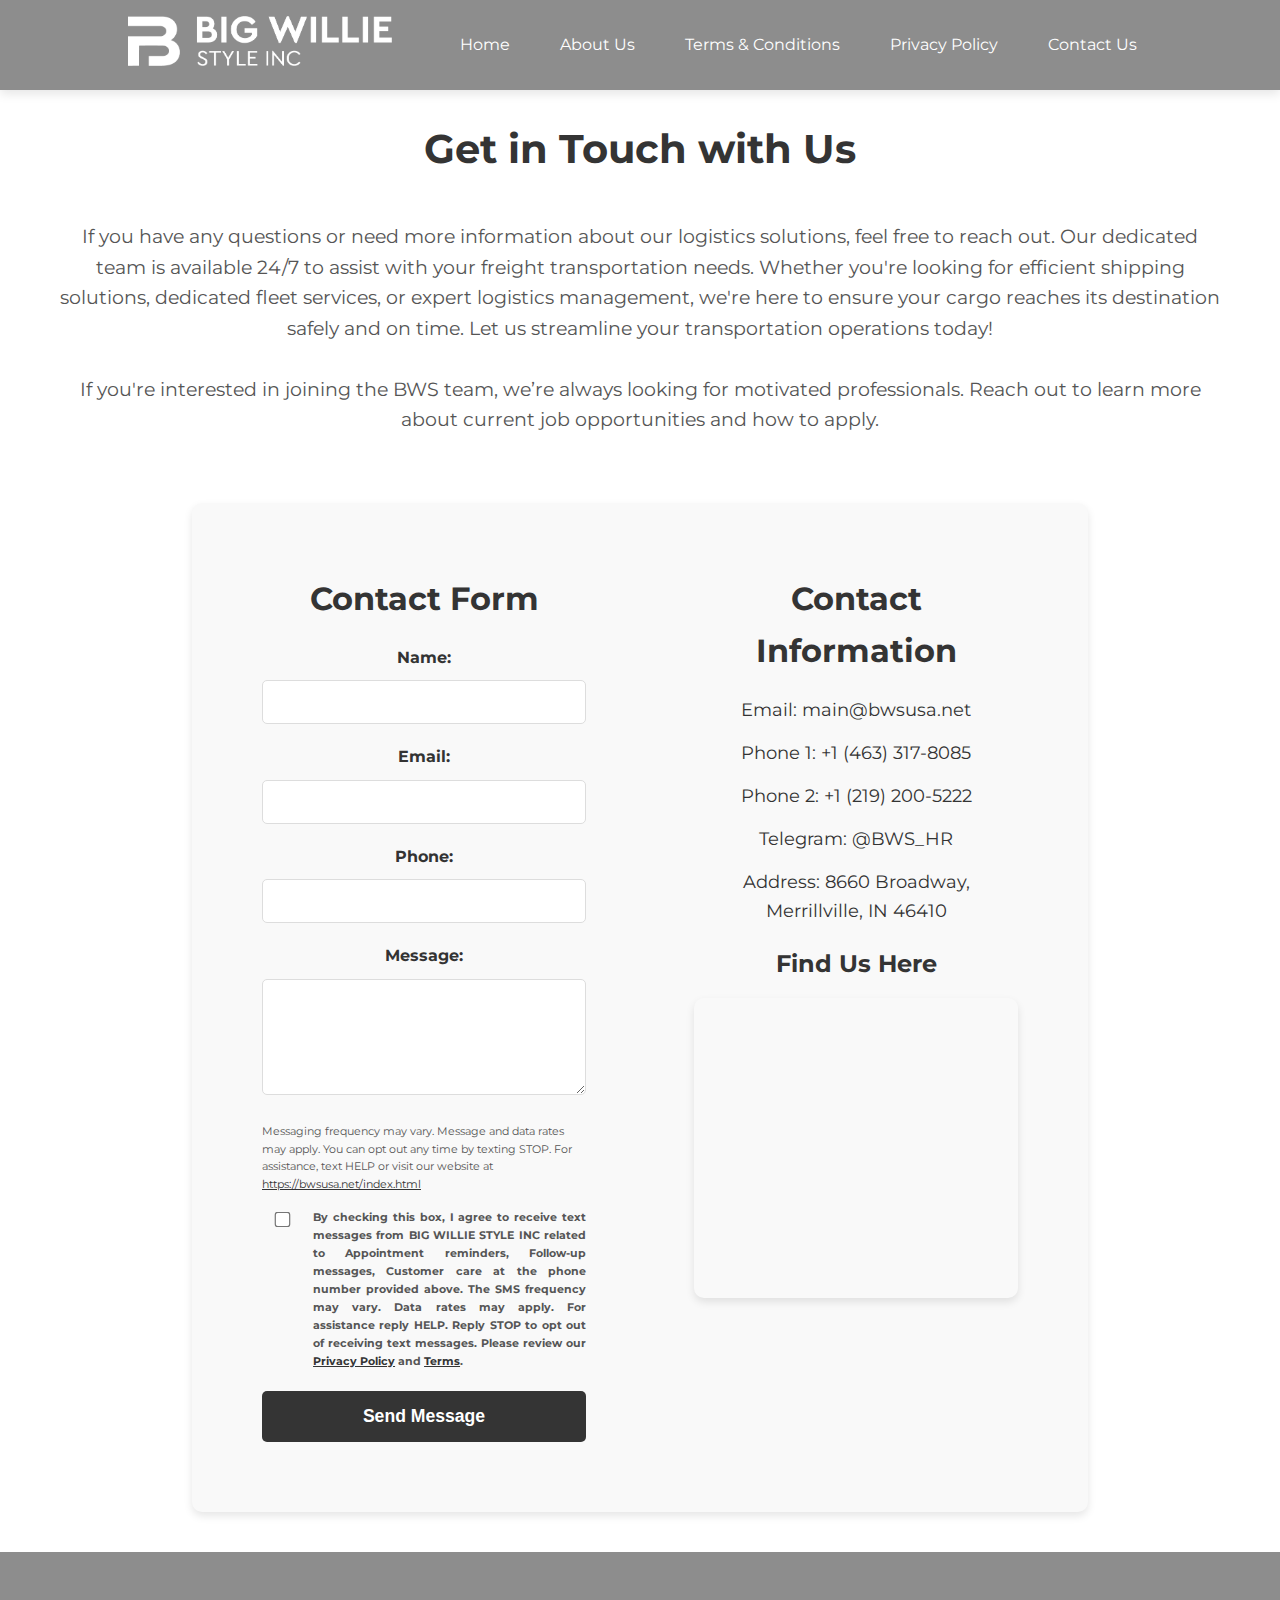
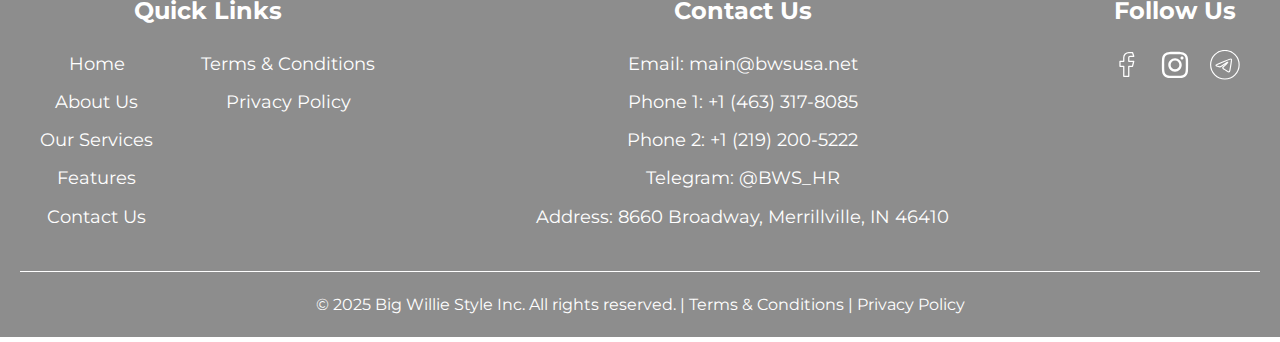
<file: pages/contact.html>
<!DOCTYPE html>
<html lang="en">
<head>
    <meta charset="UTF-8">
    <meta name="viewport" content="width=device-width, initial-scale=1.0">
    <title>Contact Us - BigWillieStyle</title>
    <link rel="stylesheet" href="/css/style.css">
    <!-- Load the Montserrat Font from Google Fonts -->
    <link rel="preconnect" href="https://fonts.googleapis.com">
    <link rel="preconnect" href="https://fonts.gstatic.com" crossorigin>
    <link href="https://fonts.googleapis.com/css2?family=Montserrat:wght@100..900&display=swap" rel="stylesheet">
</head>
<body>
    <!-- Header Section -->
    <header>
        <nav>
            <div class="header-container">
                <div class="logo">
                    <a href="../index.html">
                        <img src="/images/logo/white.png" alt="Logo" />
                    </a>
                </div>
                <!-- Burger menu icon for mobile users -->
                <div class="burger-menu" onclick="toggleMenu()">
                    <span></span>
                    <span></span>
                    <span></span>
                </div>
                <ul class="nav-links">
                    <li><a href="../index.html">Home</a></li>
                    <li><a href="../index.html#about-us">About Us</a></li>
                    <li><a href="/pages/terms.html">Terms & Conditions</a></li>
                    <li><a href="/pages/privacy.html">Privacy Policy</a></li>
                    <li><a href="/pages/contact.html">Contact Us</a></li>
                </ul>
            </div>
        </nav>
    </header>

    <div class="contact-us-body">
        <!-- Contact Introduction Section -->
        <section class="contact-intro">
            <h2>Get in Touch with Us</h2>
            <p>If you have any questions or need more information about our logistics solutions, feel free to reach out. Our dedicated team is available 24/7 to assist with your freight transportation needs. Whether you're looking for efficient shipping solutions, dedicated fleet services, or expert logistics management, we're here to ensure your cargo reaches its destination safely and on time. Let us streamline your transportation operations today!</p>
            <p>If you're interested in joining the BWS team, we’re always looking for motivated professionals. Reach out to learn more about current job opportunities and how to apply.</p>
        </section>        

        <!-- Contact Form and Information Section -->
        <section class="contact-form-info">
            <div class="contact-form-container">
                <h3>Contact Form</h3>
                <form action="https://formspree.io/f/mwpozbla" method="POST">
                    <div class="form-group">
                        <label for="name">Name:</label>
                        <input type="text" id="name" name="name" required>
                    </div>
                    <div class="form-group">
                        <label for="email">Email:</label>
                        <input type="email" id="email" name="email" required>
                    </div>
                    <div class="form-group">
                        <label for="phone">Phone:</label>
                        <input type="phone" id="phone" name="phone" required>
                    </div>
                    <div class="form-group">
                        <label for="message">Message:</label>
                        <textarea id="message" name="message" rows="5" required></textarea>
                    </div>

                    <div class="help-text">Messaging frequency may vary. Message and data rates may apply. You can opt out any time by texting STOP. 
                        For assistance, text HELP or visit our website at <a href="https://bwsusa.net/index.html">https://bwsusa.net/index.html</a>
                    </div>
                
                    <!--  SMS Consent Checkbox -->
                    <div class="form-group consent-group">
                        <label for="sms-consent" class="consent-label-wrapper">
                            <input type="checkbox" id="sms-consent" name="sms-consent" required>
                            <span>
                                By checking this box, I agree to receive text messages from BIG WILLIE STYLE INC related to Appointment reminders, 
                                Follow-up messages, Customer care at the phone number provided above. The SMS frequency may vary. Data rates may apply. 
                                For assistance reply HELP. Reply STOP to opt out of receiving text messages. Please review our 
                                <a href="/pages/privacy.html" target="_blank">Privacy Policy</a> and 
                                <a href="/pages/terms.html" target="_blank">Terms</a>.
                            </span>
                        </label>
                    </div>
                
                    <!-- Optional Hidden Fields -->
                    <input type="hidden" name="_subject" value="New BWS USA Contact Submission">
                    <input type="hidden" name="_captcha" value="false">
                    <input type="hidden" name="_next" value="https://bwsusa.net/pages/thank-you.html">
                
                    <!-- Submit Button -->
                    <button type="submit" class="cta-button">Send Message</button>
                </form>                
            </div>
            <div class="contact-info-container">
                <h3>Contact Information</h3>
                <div class="contact-details">
                    <p>Email: <a href="mailto:main@bwsusa.net">main@bwsusa.net</a></p>
                    <p>Phone 1: <a href="tel:+14633178085">+1 (463) 317-8085</a></p>
                    <p>Phone 2: <a href="tel:+12192005222">+1 (219) 200-5222</a></p>
                    <p>Telegram: <a href="https://t.me/BWS_HR">@BWS_HR</a></p>
                    <p>Address: 8660 Broadway, Merrillville, IN 46410</p>
                </div>
                <div class="map-container">
                    <h4>Find Us Here</h4>
                    <iframe src="https://www.google.com/maps/embed?pb=!1m18!1m12!1m3!1d795.1990558130016!2d-87.33712526073043!3d41.46032046492382!2m3!1f0!2f0!3f0!3m2!1i1024!2i768!4f13.1!3m3!1m2!1s0x8811eee3552a3d79%3A0x9b62eb72d9acb55a!2zODY2MCBCcm9hZHdheSwgTWVycmlsbHZpbGxlLCBJTiA0NjQxMCwg0KHQqNCQ!5e1!3m2!1sru!2sae!4v1739576772868!5m2!1sru!2sae" width="100%" height="300px" style="border:0;" allowfullscreen="" loading="lazy" referrerpolicy="no-referrer-when-downgrade"></iframe>
                </div>
            </div>
        </section>
    </div>
    
    <!-- Footer Section -->
    <footer class="footer">
        <div class="footer-container">
            <!-- Footer Quick Links -->
            <div class="footer-links">
                <h4>Quick Links</h4>
                <div class="links-columns">
                    <ul>
                        <li><a href="../index.html">Home</a></li>
                        <li><a href="../index.html#about-us">About Us</a></li>
                        <li><a href="../index.html#services">Our Services</a></li>
                        <li><a href="../index.html#features">Features</a></li>
                        <li><a href="/pages/contact.html">Contact Us</a></li>
                    </ul>
                    <ul>
                        <li><a href="/pages/terms.html">Terms & Conditions</a></li>
                        <li><a href="/pages/privacy.html">Privacy Policy</a></li>
                    </ul>
                </div>
            </div>

            <!-- Contact Information -->
            <div class="footer-contact">
                <h4>Contact Us</h4>
                <p>Email: <a href="mailto:main@bwsusa.net">main@bwsusa.net</a></p>
                <p>Phone 1: <a href="tel:+14633178085">+1 (463) 317-8085</a></p>
                <p>Phone 2: <a href="tel:+12192005222">+1 (219) 200-5222</a></p>
                <p>Telegram: <a href="https://t.me/BWS_HR">@BWS_HR</a></p>
                <p>Address: 8660 Broadway, Merrillville, IN 46410</p>
            </div>

            <!-- Social Media Links -->
            <div class="footer-social">
                <h4>Follow Us</h4>
                <div class="social-icons">
                    <a href="https://www.facebook.com/profile.php?id=61572968627361">
                        <svg xmlns="http://www.w3.org/2000/svg" width="30" height="30" viewBox="0 0 24 24" fill="none" stroke="white" stroke-width="1" stroke-linecap="round" stroke-linejoin="round" class="feather feather-facebook">
                            <path d="M18 2h-3a4 4 0 0 0-4 4v3H8v4h3v8h4v-8h3l1-4h-4V6a1 1 0 0 1 1-1h3z"></path>
                        </svg>
                    </a>
                    <a href="https://www.instagram.com/bigwilliestyle_inc/">
                        <svg xmlns="http://www.w3.org/2000/svg" width="30" height="30" viewBox="0 0 448 512" fill="white">
                            <path d="M224.1 141c-63.6 0-114.9 51.3-114.9 114.9s51.3 114.9 114.9 114.9S339 319.5 339 255.9 287.7 141 224.1 141zm0 189.6c-41.1 0-74.7-33.5-74.7-74.7s33.5-74.7 74.7-74.7 74.7 33.5 74.7 74.7-33.6 74.7-74.7 74.7zm146.4-194.3c0 14.9-12 26.8-26.8 26.8-14.9 0-26.8-12-26.8-26.8s12-26.8 26.8-26.8 26.8 12 26.8 26.8zm76.1 27.2c-1.7-35.9-9.9-67.7-36.2-93.9-26.2-26.2-58-34.4-93.9-36.2-37-2.1-147.9-2.1-184.9 0-35.8 1.7-67.6 9.9-93.9 36.1s-34.4 58-36.2 93.9c-2.1 37-2.1 147.9 0 184.9 1.7 35.9 9.9 67.7 36.2 93.9s58 34.4 93.9 36.2c37 2.1 147.9 2.1 184.9 0 35.9-1.7 67.7-9.9 93.9-36.2 26.2-26.2 34.4-58 36.2-93.9 2.1-37 2.1-147.8 0-184.8zM398.8 388c-7.8 19.6-22.9 34.7-42.6 42.6-29.5 11.7-99.5 9-132.1 9s-102.7 2.6-132.1-9c-19.6-7.8-34.7-22.9-42.6-42.6-11.7-29.5-9-99.5-9-132.1s-2.6-102.7 9-132.1c7.8-19.6 22.9-34.7 42.6-42.6 29.5-11.7 99.5-9 132.1-9s102.7-2.6 132.1 9c19.6 7.8 34.7 22.9 42.6 42.6 11.7 29.5 9 99.5 9 132.1s2.7 102.7-9 132.1z"/>
                        </svg>
                    </a>                    
                    <a href="https://t.me/BWS_HR">
                        <svg xmlns="http://www.w3.org/2000/svg" width="30" height="30" viewBox="0 0 500 522" fill="none" stroke="white" stroke-width="20" stroke-linecap="round" stroke-linejoin="round">
                            <path d="M248 8C111 8 0 119 0 256S111 504 248 504 496 393 496 256 385 8 248 8zM363 176.7c-3.7 39.2-19.9 134.4-28.1 178.3-3.5 18.6-10.3 24.8-16.9 25.4-14.4 1.3-25.3-9.5-39.3-18.7-21.8-14.3-34.2-23.2-55.3-37.2-24.5-16.1-8.6-25 5.3-39.5 3.7-3.8 67.1-61.5 68.3-66.7 .2-.7 .3-3.1-1.2-4.4s-3.6-.8-5.1-.5q-3.3 .7-104.6 69.1-14.8 10.2-26.9 9.9c-8.9-.2-25.9-5-38.6-9.1-15.5-5-27.9-7.7-26.8-16.3q.8-6.7 18.5-13.7 108.4-47.2 144.6-62.3c68.9-28.6 83.2-33.6 92.5-33.8 2.1 0 6.6 .5 9.6 2.9a10.5 10.5 0 0 1 3.5 6.7A43.8 43.8 0 0 1 363 176.7z"/>
                        </svg>
                    </a>                    
                </div>
            </div>
        </div>
        <div class="footer-bottom">
            <p>&copy; 2025 Big Willie Style Inc. All rights reserved. | 
                <a href="/pages/terms.html">Terms & Conditions</a> | 
                <a href="/pages/privacy.html">Privacy Policy</a>
            </p>
        </div>
    </footer>

    <!-- Link to JavaScript File -->
    <script src="/js/script.js"></script>
</body>
</html>
</file>
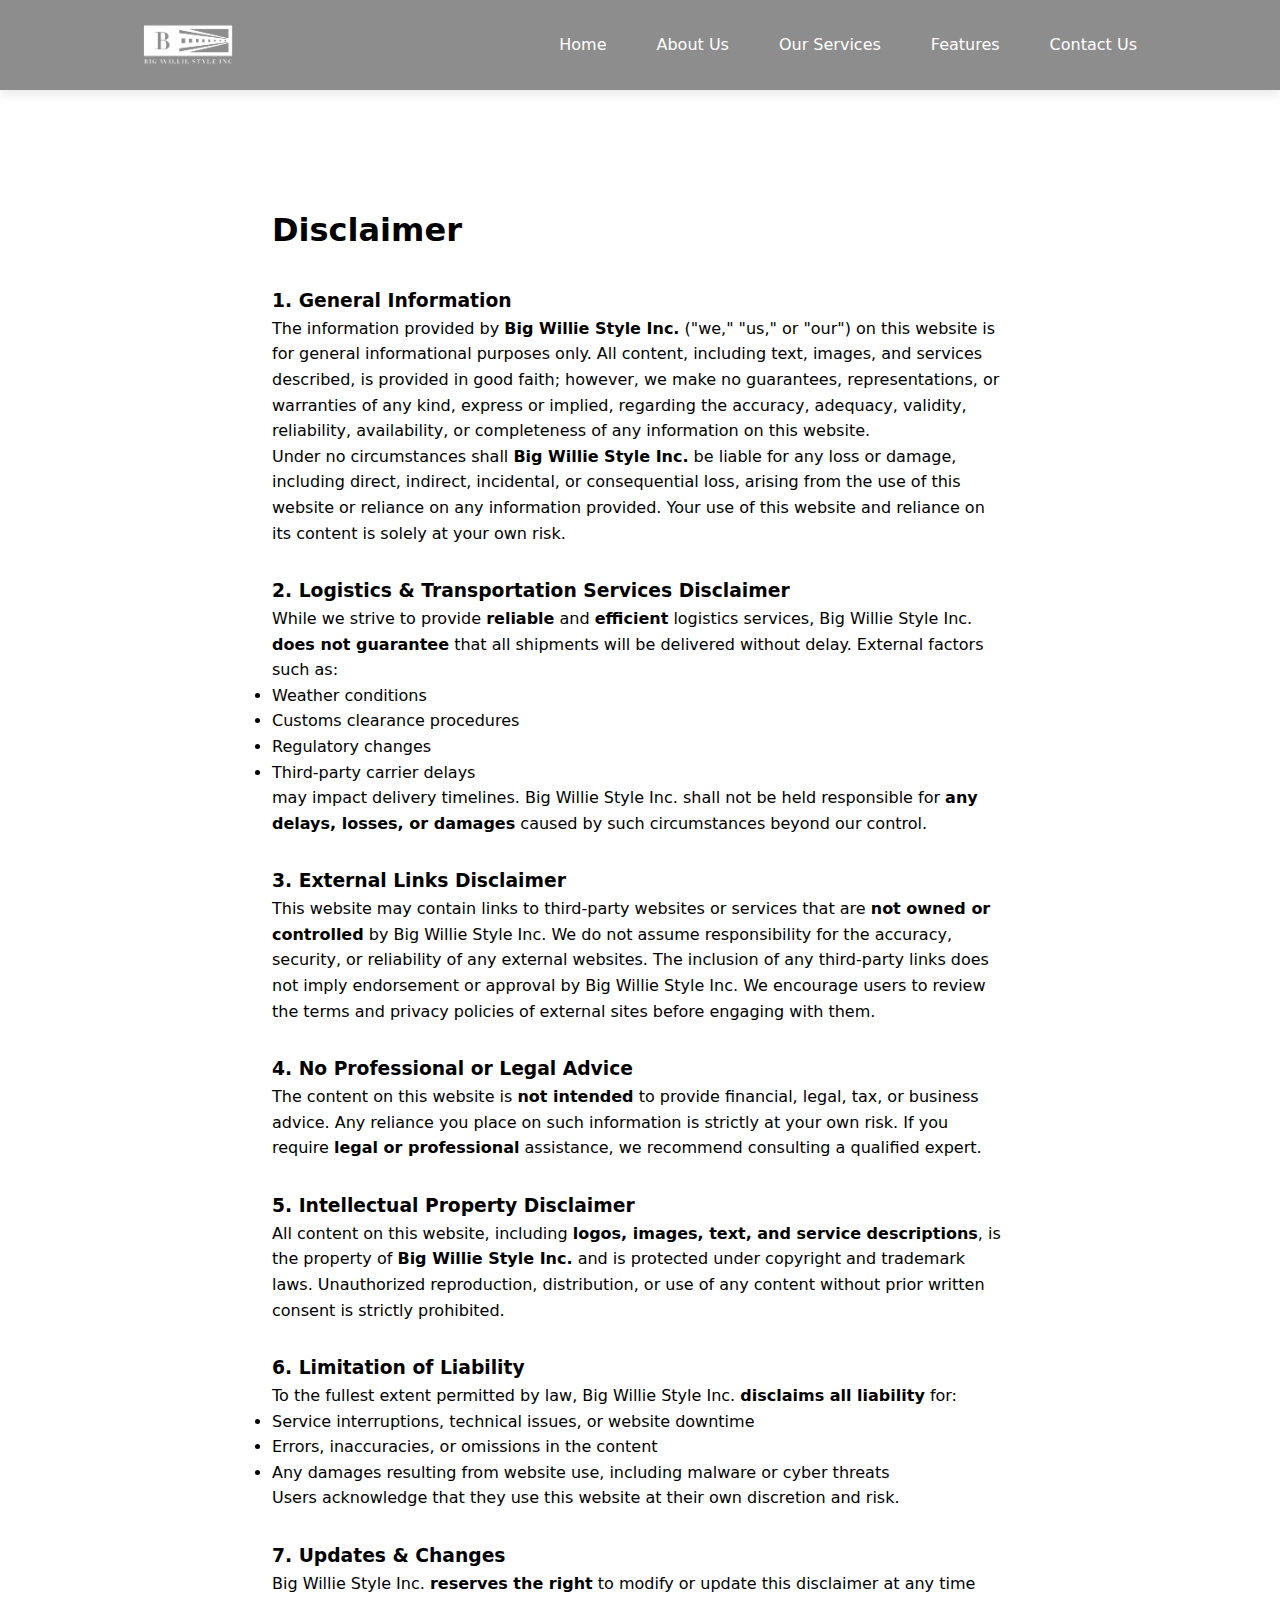
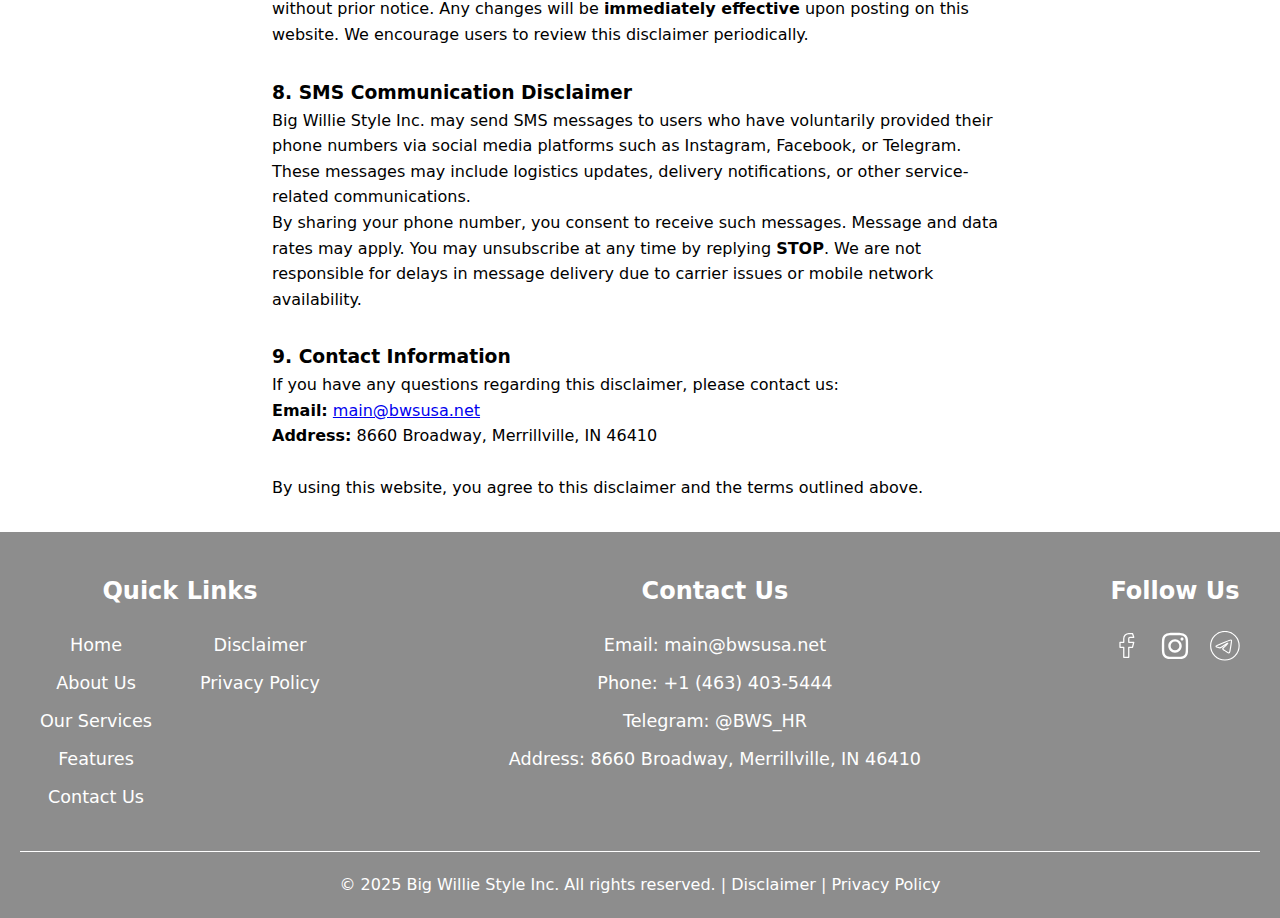
<file: pages/disclaimer.html>
<!DOCTYPE html>
<html lang="en">
<head>
    <meta charset="UTF-8" />
    <meta name="viewport" content="width=device-width, initial-scale=1.0"/>
    <title>Big Willie Style Inc - Disclaimer</title>
    <link rel="stylesheet" href="/css/style.css" />
</head>
<body>
    <header>
        <nav>
            <div class="header-container">
                <div class="logo">
                    <a href="/index.html">
                        <img src="/images/logo/Logo White Без Фона.png" alt="Logo" />
                    </a>
                </div>
                <!-- Burger menu icon for mobile users -->
                <div class="burger-menu" onclick="toggleMenu()">
                    <span></span>
                    <span></span>
                    <span></span>
                </div>
                <ul class="nav-links">
                    <li><a href="/index.html">Home</a></li>
                    <li><a href="/index.html#about-us">About Us</a></li>
                    <li><a href="/index.html#services">Our Services</a></li>
                    <li><a href="/index.html#features">Features</a></li>
                    <li><a href="/index.html#contact-us">Contact Us</a></li>
                </ul>
            </div>
        </nav>
    </header>

    <section style="max-width: 800px; margin: 0 auto; padding: 2rem; margin-top: 6rem;">
        <h1>Disclaimer</h1>
        <h3><br>1. General Information</h3>
        <p>The information provided by <strong>Big Willie Style Inc.</strong> ("we," "us," or "our") on this website is for general informational purposes only. 
            All content, including text, images, and services described, is provided in good faith; however, we make no guarantees, representations, or warranties 
            of any kind, express or implied, regarding the accuracy, adequacy, validity, reliability, availability, or completeness of any information on this website.</p>
        <p>Under no circumstances shall <strong>Big Willie Style Inc.</strong> be liable for any loss or damage, including direct, indirect, incidental, or consequential loss, arising from the 
            use of this website or reliance on any information provided. Your use of this website and reliance on its content is solely at your own risk.</p>

        <h3><br>2. Logistics & Transportation Services Disclaimer</h3>
        <p>While we strive to provide <strong>reliable</strong> and <strong>efficient</strong> logistics services, Big Willie Style Inc. <strong>does not guarantee</strong> that all shipments will be delivered 
            without delay. External factors such as:</p>
        <ul>
            <li>Weather conditions</li>
            <li>Customs clearance procedures</li>
            <li>Regulatory changes</li>
            <li>Third-party carrier delays</li>
        </ul>
        <p>may impact delivery timelines. Big Willie Style Inc. shall not be held responsible for <strong>any delays, losses, or damages</strong> caused by such circumstances beyond our control.</p>

        <h3><br>3. External Links Disclaimer</h3>
        <p>This website may contain links to third-party websites or services that are <strong>not owned or controlled</strong> by Big Willie Style Inc. 
            We do not assume responsibility for the accuracy, security, or reliability of any external websites. 
            The inclusion of any third-party links does not imply endorsement or approval by Big Willie Style Inc. We encourage users to review the terms and privacy policies of external sites before engaging with them.</p>

        <h3><br>4. No Professional or Legal Advice</h3>
        <p>The content on this website is <strong>not intended</strong> to provide financial, legal, tax, or business advice. 
            Any reliance you place on such information is strictly at your own risk. If you require <strong>legal or professional</strong> assistance, we recommend consulting a qualified expert.</p>

        <h3><br>5. Intellectual Property Disclaimer</h3>
        <p>All content on this website, including <strong>logos, images, text, and service descriptions</strong>, is the property of <strong>Big Willie Style Inc.</strong> and is protected under copyright and trademark laws. 
            Unauthorized reproduction, distribution, or use of any content without prior written consent is strictly prohibited.</p>

        <h3><br>6. Limitation of Liability</h3>
        <p>To the fullest extent permitted by law, Big Willie Style Inc. <strong>disclaims all liability</strong> for:</p>
        <ul>
            <li>Service interruptions, technical issues, or website downtime</li>
            <li>Errors, inaccuracies, or omissions in the content</li>
            <li>Any damages resulting from website use, including malware or cyber threats</li>
        </ul>
        <p>Users acknowledge that they use this website at their own discretion and risk.</p>

        <h3><br>7. Updates & Changes</h3>
        <p>Big Willie Style Inc. <strong>reserves the right</strong> to modify or update this disclaimer at any time without prior notice. 
            Any changes will be <strong>immediately effective</strong> upon posting on this website. We encourage users to review this disclaimer periodically.</p>

        <h3><br>8. SMS Communication Disclaimer</h3>
        <p>Big Willie Style Inc. may send SMS messages to users who have voluntarily provided their phone numbers via social media platforms such as Instagram, Facebook, or Telegram. 
            These messages may include logistics updates, delivery notifications, or other service-related communications.</p>
        <p>By sharing your phone number, you consent to receive such messages. Message and data rates may apply. 
            You may unsubscribe at any time by replying <strong>STOP</strong>. 
            We are not responsible for delays in message delivery due to carrier issues or mobile network availability.</p>

        <h3><br>9. Contact Information</h3>
        <p>If you have any questions regarding this disclaimer, please contact us:</p>
        <p><strong>Email:</strong> <a href="mailto:main@bwsusa.net">main@bwsusa.net</a></p>
        <p><strong>Address:</strong> 8660 Broadway, Merrillville, IN 46410</p>

        <p><br>By using this website, you agree to this disclaimer and the terms outlined above.</p>
    </section>

    <!-- Link to JavaScript File -->
    <script src="/js/script.js"></script>

    <!-- Footer Section -->
    <footer class="footer">
        <div class="footer-container">
            <!-- Footer Quick Links -->
            <div class="footer-links">
                <h4>Quick Links</h4>
                <div class="links-columns">
                    <ul>
                        <li><a href="/index.html">Home</a></li>
                        <li><a href="/index.html#about-us">About Us</a></li>
                        <li><a href="/index.html#services">Our Services</a></li>
                        <li><a href="/index.html#features">Features</a></li>
                        <li><a href="/index.html#contact-us">Contact Us</a></li>
                    </ul>
                    <ul>
                        <li><a href="/pages/disclaimer.html">Disclaimer</a></li>
                        <li><a href="/pages/privacy.html">Privacy Policy</a></li>
                    </ul>
                </div>
            </div>

            <!-- Contact Information -->
            <div class="footer-contact">
                <h4>Contact Us</h4>
                <p>Email: <a href="mailto:main@bwsusa.net">main@bwsusa.net</a></p>
                <p>Phone: <a href="tel:+14634035444">+1 (463) 403-5444</a></p>
                <p>Telegram: <a href="https://t.me/BWS_HR">@BWS_HR</a></p>
                <p>Address: 8660 Broadway, Merrillville, IN 46410</p>
            </div>

            <!-- Social Media Links -->
            <div class="footer-social">
                <h4>Follow Us</h4>
                <div class="social-icons">
                    <a href="https://www.facebook.com/profile.php?id=61572968627361">
                        <svg xmlns="http://www.w3.org/2000/svg" width="30" height="30" viewBox="0 0 24 24" fill="none" stroke="white" stroke-width="1" stroke-linecap="round" stroke-linejoin="round" class="feather feather-facebook">
                            <path d="M18 2h-3a4 4 0 0 0-4 4v3H8v4h3v8h4v-8h3l1-4h-4V6a1 1 0 0 1 1-1h3z"></path>
                        </svg>
                    </a>
                    <a href="https://www.instagram.com/bigwilliestyle_inc/">
                        <svg xmlns="http://www.w3.org/2000/svg" width="30" height="30" viewBox="0 0 448 512" fill="white">
                            <path d="M224.1 141c-63.6 0-114.9 51.3-114.9 114.9s51.3 114.9 114.9 114.9S339 319.5 339 255.9 287.7 141 224.1 141zm0 189.6c-41.1 0-74.7-33.5-74.7-74.7s33.5-74.7 74.7-74.7 74.7 33.5 74.7 74.7-33.6 74.7-74.7 74.7zm146.4-194.3c0 14.9-12 26.8-26.8 26.8-14.9 0-26.8-12-26.8-26.8s12-26.8 26.8-26.8 26.8 12 26.8 26.8zm76.1 27.2c-1.7-35.9-9.9-67.7-36.2-93.9-26.2-26.2-58-34.4-93.9-36.2-37-2.1-147.9-2.1-184.9 0-35.8 1.7-67.6 9.9-93.9 36.1s-34.4 58-36.2 93.9c-2.1 37-2.1 147.9 0 184.9 1.7 35.9 9.9 67.7 36.2 93.9s58 34.4 93.9 36.2c37 2.1 147.9 2.1 184.9 0 35.9-1.7 67.7-9.9 93.9-36.2 26.2-26.2 34.4-58 36.2-93.9 2.1-37 2.1-147.8 0-184.8zM398.8 388c-7.8 19.6-22.9 34.7-42.6 42.6-29.5 11.7-99.5 9-132.1 9s-102.7 2.6-132.1-9c-19.6-7.8-34.7-22.9-42.6-42.6-11.7-29.5-9-99.5-9-132.1s-2.6-102.7 9-132.1c7.8-19.6 22.9-34.7 42.6-42.6 29.5-11.7 99.5-9 132.1-9s102.7-2.6 132.1 9c19.6 7.8 34.7 22.9 42.6 42.6 11.7 29.5 9 99.5 9 132.1s2.7 102.7-9 132.1z"/>
                        </svg>
                    </a>                    
                    <a href="https://t.me/BWS_HR">
                        <svg xmlns="http://www.w3.org/2000/svg" width="30" height="30" viewBox="0 0 500 522" fill="none" stroke="white" stroke-width="20" stroke-linecap="round" stroke-linejoin="round">
                            <path d="M248 8C111 8 0 119 0 256S111 504 248 504 496 393 496 256 385 8 248 8zM363 176.7c-3.7 39.2-19.9 134.4-28.1 178.3-3.5 18.6-10.3 24.8-16.9 25.4-14.4 1.3-25.3-9.5-39.3-18.7-21.8-14.3-34.2-23.2-55.3-37.2-24.5-16.1-8.6-25 5.3-39.5 3.7-3.8 67.1-61.5 68.3-66.7 .2-.7 .3-3.1-1.2-4.4s-3.6-.8-5.1-.5q-3.3 .7-104.6 69.1-14.8 10.2-26.9 9.9c-8.9-.2-25.9-5-38.6-9.1-15.5-5-27.9-7.7-26.8-16.3q.8-6.7 18.5-13.7 108.4-47.2 144.6-62.3c68.9-28.6 83.2-33.6 92.5-33.8 2.1 0 6.6 .5 9.6 2.9a10.5 10.5 0 0 1 3.5 6.7A43.8 43.8 0 0 1 363 176.7z"/>
                        </svg>
                    </a>                    
                </div>
            </div>
        </div>
        <div class="footer-bottom">
            <p>&copy; 2025 Big Willie Style Inc. All rights reserved. | 
                <a href="/pages/disclaimer.html">Disclaimer</a> | 
                <a href="/pages/privacy.html">Privacy Policy</a>
            </p>
        </div>
    </footer>
</body>
</html>
</file>
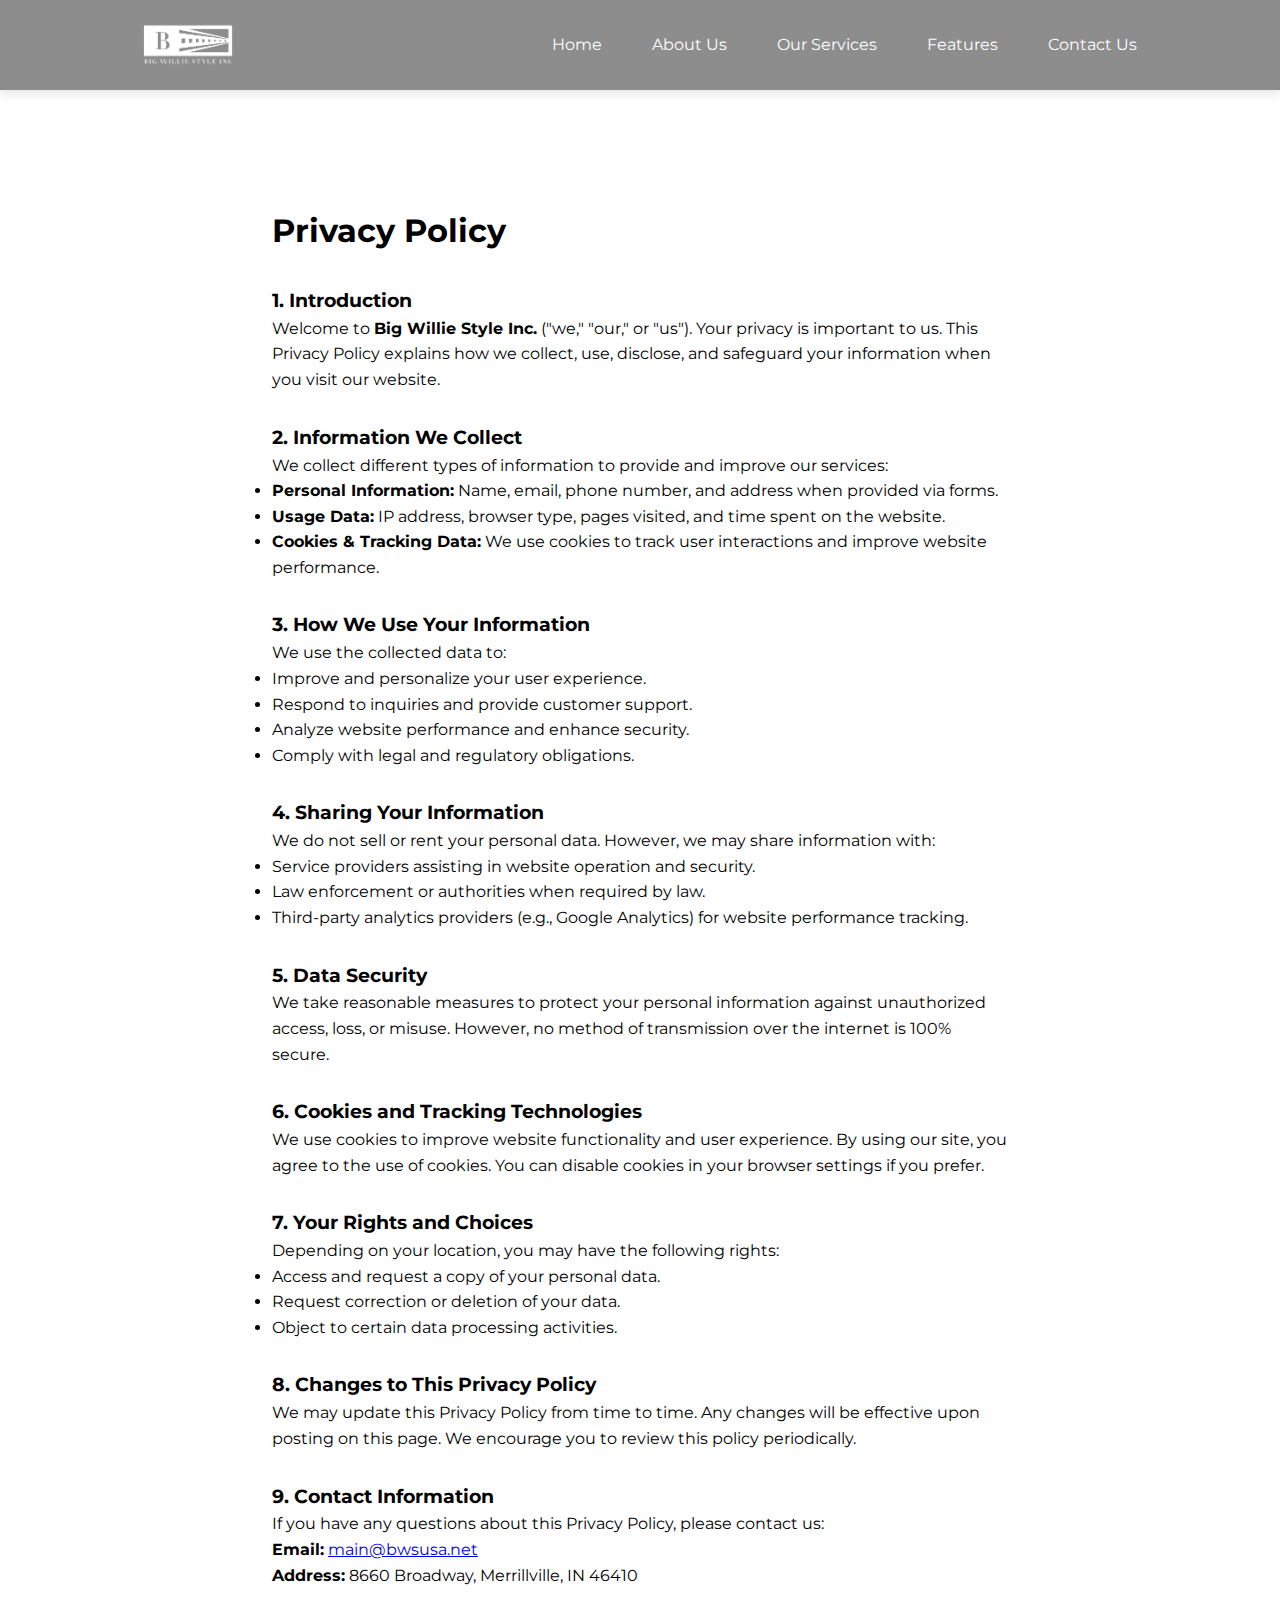
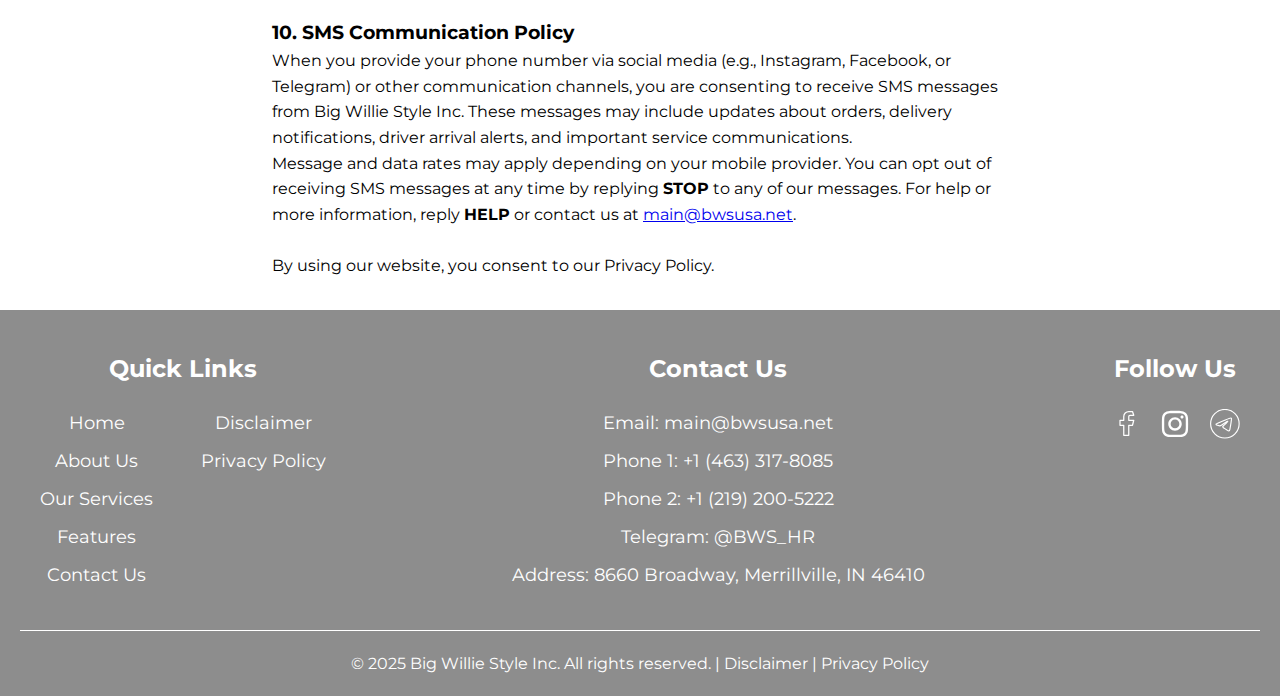
<file: pages/privacy.html>
<!DOCTYPE html>
<html lang="en">
<head>
    <meta charset="UTF-8" />
    <meta name="viewport" content="width=device-width, initial-scale=1.0"/>
    <title>Big Willie Style Inc - Privacy Policy</title>
    <!-- Load the Montserrat Font from Google Fonts -->
    <link rel="preconnect" href="https://fonts.googleapis.com">
    <link rel="preconnect" href="https://fonts.gstatic.com" crossorigin>
    <link href="https://fonts.googleapis.com/css2?family=Montserrat:ital,wght@0,100..900;1,100..900&display=swap" rel="stylesheet">
    <link rel="stylesheet" href="/css/style.css" />
</head>
<body>
    <header>
        <nav>
            <div class="header-container">
                <div class="logo">
                    <a href="/index.html">
                        <img src="/images/logo/Logo White Без Фона.png" alt="Logo" />
                    </a>
                </div>
                <!-- Burger menu icon for mobile users -->
                <div class="burger-menu" onclick="toggleMenu()">
                    <span></span>
                    <span></span>
                    <span></span>
                </div>
                <ul class="nav-links">
                    <li><a href="/index.html">Home</a></li>
                    <li><a href="/index.html#about-us">About Us</a></li>
                    <li><a href="/index.html#services">Our Services</a></li>
                    <li><a href="/index.html#features">Features</a></li>
                    <li><a href="/index.html#contact-us">Contact Us</a></li>
                </ul>
            </div>
        </nav>
    </header>

    <section style="max-width: 800px; margin: 0 auto; padding: 2rem; margin-top: 6rem;">
        <h1>Privacy Policy</h1>
        <h3><br>1. Introduction</h3>
        <p>Welcome to <strong>Big Willie Style Inc.</strong> ("we," "our," or "us"). Your privacy is important to us. 
            This Privacy Policy explains how we collect, use, disclose, and safeguard your information when you visit our website.</p>
    
        <h3><br>2. Information We Collect</h3>
        <p>We collect different types of information to provide and improve our services:</p>
        <ul>
            <li><strong>Personal Information:</strong> Name, email, phone number, and address when provided via forms.</li>
            <li><strong>Usage Data:</strong> IP address, browser type, pages visited, and time spent on the website.</li>
            <li><strong>Cookies & Tracking Data:</strong> We use cookies to track user interactions and improve website performance.</li>
        </ul>
    
        <h3><br>3. How We Use Your Information</h3>
        <p>We use the collected data to:</p>
        <ul>
            <li>Improve and personalize your user experience.</li>
            <li>Respond to inquiries and provide customer support.</li>
            <li>Analyze website performance and enhance security.</li>
            <li>Comply with legal and regulatory obligations.</li>
        </ul>
    
        <h3><br>4. Sharing Your Information</h3>
        <p>We do not sell or rent your personal data. However, we may share information with:</p>
        <ul>
            <li>Service providers assisting in website operation and security.</li>
            <li>Law enforcement or authorities when required by law.</li>
            <li>Third-party analytics providers (e.g., Google Analytics) for website performance tracking.</li>
        </ul>
    
        <h3><br>5. Data Security</h3>
        <p>We take reasonable measures to protect your personal information against unauthorized access, loss, or misuse.
            However, no method of transmission over the internet is 100% secure.</p>
    
        <h3><br>6. Cookies and Tracking Technologies</h3>
        <p>We use cookies to improve website functionality and user experience. By using our site, you agree to the use of cookies. 
            You can disable cookies in your browser settings if you prefer.</p>
    
        <h3><br>7. Your Rights and Choices</h3>
        <p>Depending on your location, you may have the following rights:</p>
        <ul>
            <li>Access and request a copy of your personal data.</li>
            <li>Request correction or deletion of your data.</li>
            <li>Object to certain data processing activities.</li>
        </ul>
    
        <h3><br>8. Changes to This Privacy Policy</h3>
        <p>We may update this Privacy Policy from time to time. Any changes will be effective upon posting on this page. 
            We encourage you to review this policy periodically.</p>
    
        <h3><br>9. Contact Information</h3>
        <p>If you have any questions about this Privacy Policy, please contact us:</p>
        <p><strong>Email:</strong> <a href="mailto:main@bwsusa.net">main@bwsusa.net</a></p>
        <p><strong>Address:</strong> 8660 Broadway, Merrillville, IN 46410</p>

        <h3><br>10. SMS Communication Policy</h3>
        <p>When you provide your phone number via social media (e.g., Instagram, Facebook, or Telegram) or other communication channels, 
            you are consenting to receive SMS messages from Big Willie Style Inc. These messages may include updates about orders, 
            delivery notifications, driver arrival alerts, and important service communications.</p>
        <p>Message and data rates may apply depending on your mobile provider. You can opt out of receiving SMS messages at any time 
            by replying <strong>STOP</strong> to any of our messages. For help or more information, reply <strong>HELP</strong> or contact us at 
        <a href="mailto:main@bwsusa.net">main@bwsusa.net</a>.</p>
 
        <p><br>By using our website, you consent to our Privacy Policy.</p>
    </section>

    <!-- Link to JavaScript File -->
    <script src="/js/script.js"></script>

    <!-- Footer Section -->
    <footer class="footer">
        <div class="footer-container">
            <!-- Footer Quick Links -->
            <div class="footer-links">
                <h4>Quick Links</h4>
                <div class="links-columns">
                    <ul>
                        <li><a href="/index.html">Home</a></li>
                        <li><a href="/index.html#about-us">About Us</a></li>
                        <li><a href="/index.html#services">Our Services</a></li>
                        <li><a href="/index.html#features">Features</a></li>
                        <li><a href="/index.html#contact-us">Contact Us</a></li>
                    </ul>
                    <ul>
                        <li><a href="/pages/disclaimer.html">Disclaimer</a></li>
                        <li><a href="/pages/privacy.html">Privacy Policy</a></li>
                    </ul>
                </div>
            </div>

            <!-- Contact Information -->
            <div class="footer-contact">
                <h4>Contact Us</h4>
                <p>Email: <a href="mailto:main@bwsusa.net">main@bwsusa.net</a></p>
                <p>Phone 1: <a href="tel:+14633178085">+1 (463) 317-8085</a></p>
                <p>Phone 2: <a href="tel:+12192005222">+1 (219) 200-5222</a></p>
                <p>Telegram: <a href="https://t.me/BWS_HR">@BWS_HR</a></p>
                <p>Address: 8660 Broadway, Merrillville, IN 46410</p>
            </div>

            <!-- Social Media Links -->
            <div class="footer-social">
                <h4>Follow Us</h4>
                <div class="social-icons">
                    <a href="https://www.facebook.com/profile.php?id=61572968627361">
                        <svg xmlns="http://www.w3.org/2000/svg" width="30" height="30" viewBox="0 0 24 24" fill="none" stroke="white" stroke-width="1" stroke-linecap="round" stroke-linejoin="round" class="feather feather-facebook">
                            <path d="M18 2h-3a4 4 0 0 0-4 4v3H8v4h3v8h4v-8h3l1-4h-4V6a1 1 0 0 1 1-1h3z"></path>
                        </svg>
                    </a>
                    <a href="https://www.instagram.com/bigwilliestyle_inc/">
                        <svg xmlns="http://www.w3.org/2000/svg" width="30" height="30" viewBox="0 0 448 512" fill="white">
                            <path d="M224.1 141c-63.6 0-114.9 51.3-114.9 114.9s51.3 114.9 114.9 114.9S339 319.5 339 255.9 287.7 141 224.1 141zm0 189.6c-41.1 0-74.7-33.5-74.7-74.7s33.5-74.7 74.7-74.7 74.7 33.5 74.7 74.7-33.6 74.7-74.7 74.7zm146.4-194.3c0 14.9-12 26.8-26.8 26.8-14.9 0-26.8-12-26.8-26.8s12-26.8 26.8-26.8 26.8 12 26.8 26.8zm76.1 27.2c-1.7-35.9-9.9-67.7-36.2-93.9-26.2-26.2-58-34.4-93.9-36.2-37-2.1-147.9-2.1-184.9 0-35.8 1.7-67.6 9.9-93.9 36.1s-34.4 58-36.2 93.9c-2.1 37-2.1 147.9 0 184.9 1.7 35.9 9.9 67.7 36.2 93.9s58 34.4 93.9 36.2c37 2.1 147.9 2.1 184.9 0 35.9-1.7 67.7-9.9 93.9-36.2 26.2-26.2 34.4-58 36.2-93.9 2.1-37 2.1-147.8 0-184.8zM398.8 388c-7.8 19.6-22.9 34.7-42.6 42.6-29.5 11.7-99.5 9-132.1 9s-102.7 2.6-132.1-9c-19.6-7.8-34.7-22.9-42.6-42.6-11.7-29.5-9-99.5-9-132.1s-2.6-102.7 9-132.1c7.8-19.6 22.9-34.7 42.6-42.6 29.5-11.7 99.5-9 132.1-9s102.7-2.6 132.1 9c19.6 7.8 34.7 22.9 42.6 42.6 11.7 29.5 9 99.5 9 132.1s2.7 102.7-9 132.1z"/>
                        </svg>
                    </a>
                    <a href="https://t.me/BWS_HR">
                        <svg xmlns="http://www.w3.org/2000/svg" width="30" height="30" viewBox="0 0 500 522" fill="none" stroke="white" stroke-width="20" stroke-linecap="round" stroke-linejoin="round">
                            <path d="M248 8C111 8 0 119 0 256S111 504 248 504 496 393 496 256 385 8 248 8zM363 176.7c-3.7 39.2-19.9 134.4-28.1 178.3-3.5 18.6-10.3 24.8-16.9 25.4-14.4 1.3-25.3-9.5-39.3-18.7-21.8-14.3-34.2-23.2-55.3-37.2-24.5-16.1-8.6-25 5.3-39.5 3.7-3.8 67.1-61.5 68.3-66.7 .2-.7 .3-3.1-1.2-4.4s-3.6-.8-5.1-.5q-3.3 .7-104.6 69.1-14.8 10.2-26.9 9.9c-8.9-.2-25.9-5-38.6-9.1-15.5-5-27.9-7.7-26.8-16.3q.8-6.7 18.5-13.7 108.4-47.2 144.6-62.3c68.9-28.6 83.2-33.6 92.5-33.8 2.1 0 6.6 .5 9.6 2.9a10.5 10.5 0 0 1 3.5 6.7A43.8 43.8 0 0 1 363 176.7z"/>
                        </svg>
                    </a>
                </div>
            </div>
        </div>
        <div class="footer-bottom">
            <p>&copy; 2025 Big Willie Style Inc. All rights reserved. | 
                <a href="/pages/disclaimer.html">Disclaimer</a> | 
                <a href="/pages/privacy.html">Privacy Policy</a>
            </p>
        </div>
    </footer>
</body>
</html>
</file>
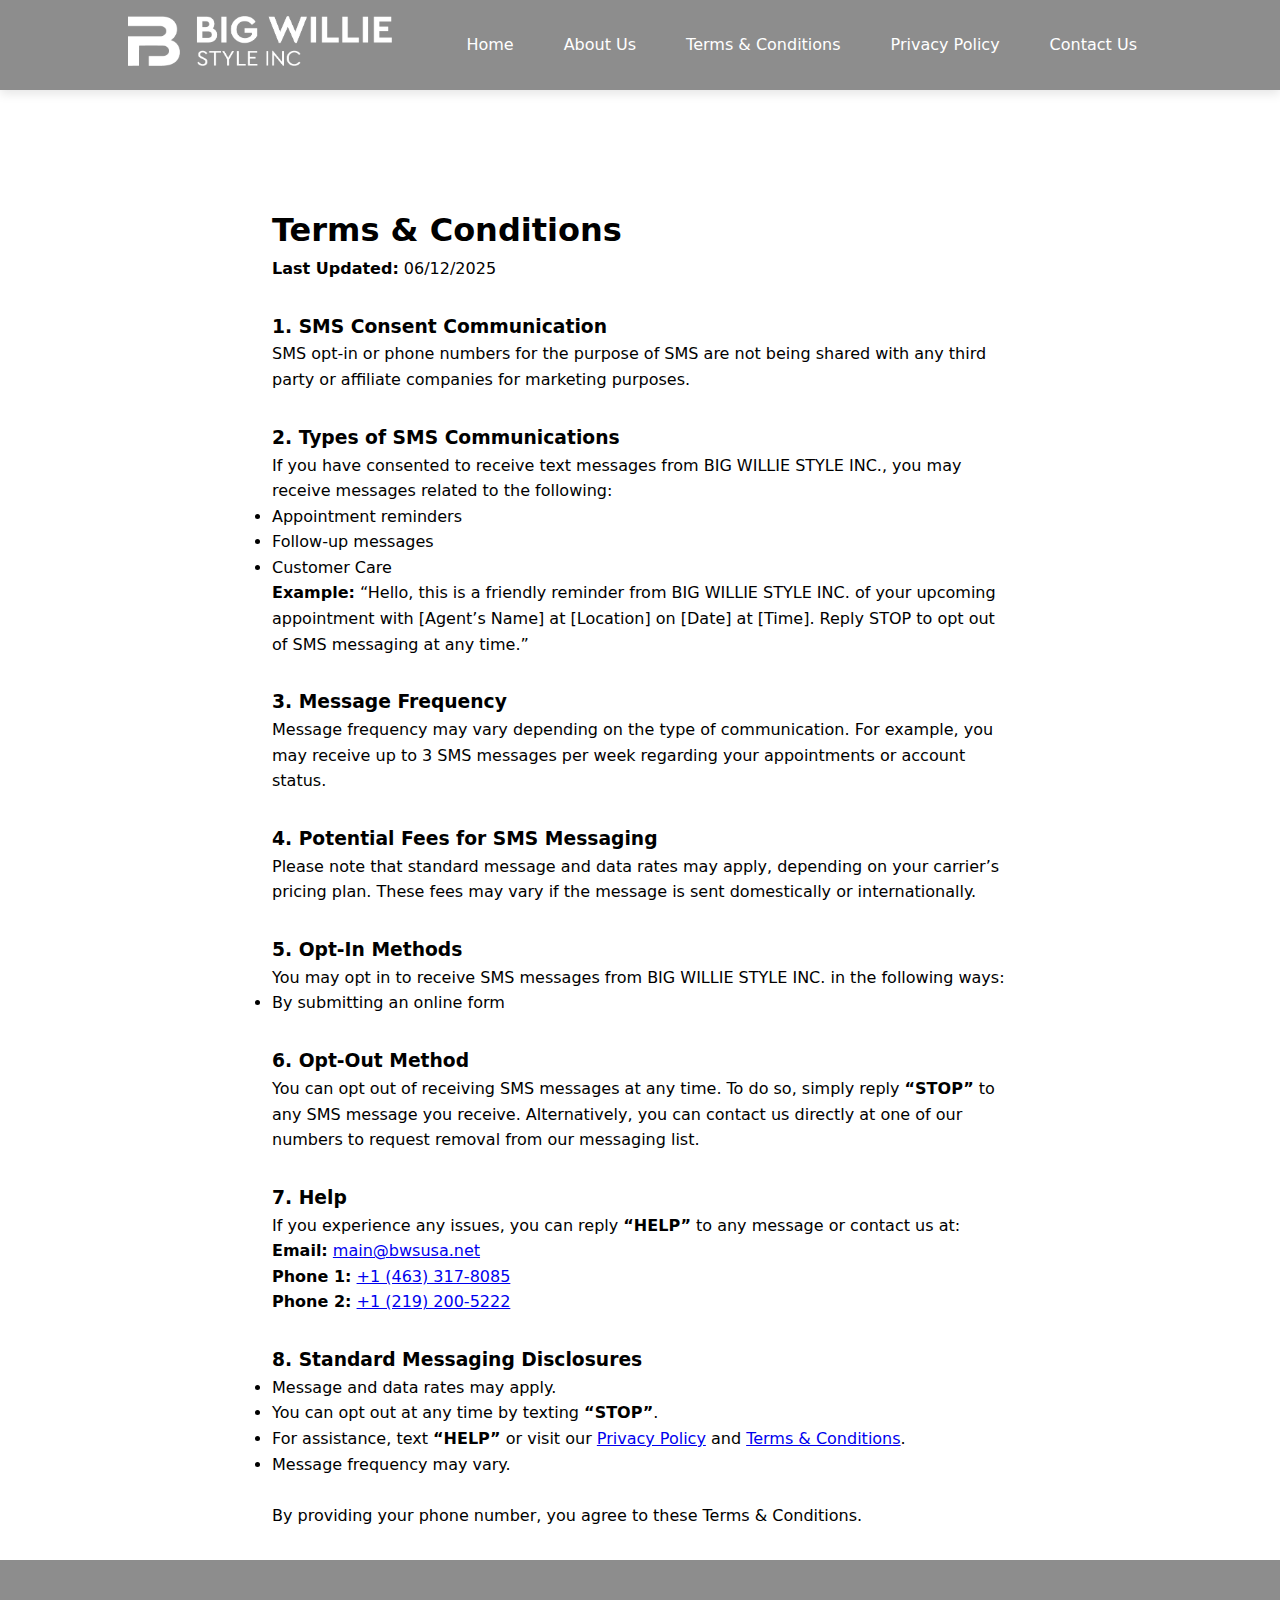
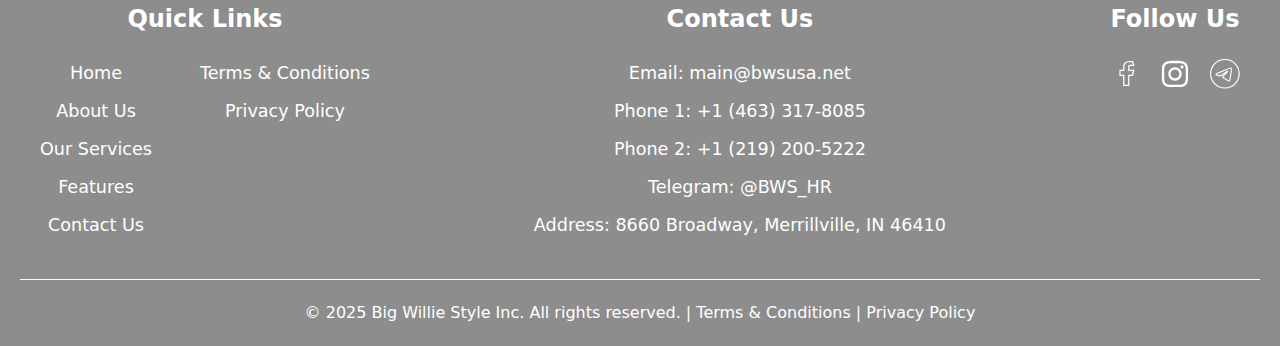
<file: pages/terms.html>
<!DOCTYPE html>
<html lang="en">
<head>
    <meta charset="UTF-8" />
    <meta name="viewport" content="width=device-width, initial-scale=1.0"/>
    <title>Big Willie Style Inc - Terms & Conditions</title>
    <link rel="stylesheet" href="/css/style.css" />
</head>
<body>
    <header>
        <nav>
            <div class="header-container">
                <div class="logo">
                    <a href="/index.html">
                        <img src="/images/logo/white.png" alt="Logo" />
                    </a>
                </div>
                <!-- Burger menu icon for mobile users -->
                <div class="burger-menu" onclick="toggleMenu()">
                    <span></span>
                    <span></span>
                    <span></span>
                </div>
                <ul class="nav-links">
                    <li><a href="/index.html">Home</a></li>
                    <li><a href="/index.html#about-us">About Us</a></li>
                    <li><a href="/pages/terms.html">Terms & Conditions</a></li>
                    <li><a href="/pages/privacy.html">Privacy Policy</a></li>
                    <li><a href="/pages/contact.html">Contact Us</a></li>
                </ul>
            </div>
        </nav>
    </header>

    <section style="max-width: 800px; margin: 0 auto; padding: 2rem; margin-top: 6rem;">
        <h1>Terms & Conditions</h1>
        <p><strong>Last Updated:</strong> 06/12/2025</p>

        <h3><br>1. SMS Consent Communication</h3>
        <p>SMS opt-in or phone numbers for the purpose of SMS are not being shared with any third party or affiliate companies for marketing purposes.</p>

        <h3><br>2. Types of SMS Communications</h3>
        <p>If you have consented to receive text messages from BIG WILLIE STYLE INC., you may receive messages related to the following:</p>
        <ul>
            <li>Appointment reminders</li>
            <li>Follow-up messages</li>
            <li>Customer Care</li>
        </ul>
        <p><strong>Example:</strong> “Hello, this is a friendly reminder from BIG WILLIE STYLE INC. of your upcoming appointment with [Agent’s Name] at [Location] on [Date] at [Time]. Reply STOP to opt out of SMS messaging at any time.”</p>

        <h3><br>3. Message Frequency</h3>
        <p>Message frequency may vary depending on the type of communication. For example, you may receive up to 3 SMS messages per week regarding your appointments or account status.</p>

        <h3><br>4. Potential Fees for SMS Messaging</h3>
        <p>Please note that standard message and data rates may apply, depending on your carrier’s pricing plan. These fees may vary if the message is sent domestically or internationally.</p>

        <h3><br>5. Opt-In Methods</h3>
        <p>You may opt in to receive SMS messages from BIG WILLIE STYLE INC. in the following ways:</p>
        <ul>
            <li>By submitting an online form</li>
        </ul>

        <h3><br>6. Opt-Out Method</h3>
        <p>You can opt out of receiving SMS messages at any time. To do so, simply reply <strong>“STOP”</strong> to any SMS message you receive. Alternatively, you can contact us directly at one of our numbers to request removal from our messaging list.</p>

        <h3><br>7. Help</h3>
        <p>If you experience any issues, you can reply <strong>“HELP”</strong> to any message or contact us at:</p>
        <p><strong>Email:</strong> <a href="mailto:main@bwsusa.net">main@bwsusa.net</a></p>
        <p><strong>Phone 1:</strong> <a href="tel:+14633178085">+1 (463) 317-8085</a></p>
        <p><strong>Phone 2:</strong> <a href="tel:+12192005222">+1 (219) 200-5222</a></p>

        <h3><br>8. Standard Messaging Disclosures</h3>
        <ul>
            <li>Message and data rates may apply.</li>
            <li>You can opt out at any time by texting <strong>“STOP”</strong>.</li>
            <li>For assistance, text <strong>“HELP”</strong> or visit our 
                <a href="/pages/privacy.html" target="_blank">Privacy Policy</a> and 
                <a href="/pages/terms.html" target="_blank">Terms & Conditions</a>.
            </li>
            <li>Message frequency may vary.</li>
        </ul>

        <p><br>By providing your phone number, you agree to these Terms & Conditions.</p>
    </section>

    <!-- Link to JavaScript File -->
    <script src="/js/script.js"></script>

    <!-- Footer Section -->
    <footer class="footer">
        <div class="footer-container">
            <!-- Footer Quick Links -->
            <div class="footer-links">
                <h4>Quick Links</h4>
                <div class="links-columns">
                    <ul>
                        <li><a href="/index.html">Home</a></li>
                        <li><a href="/index.html#about-us">About Us</a></li>
                        <li><a href="/index.html#services">Our Services</a></li>
                        <li><a href="/index.html#features">Features</a></li>
                        <li><a href="/index.html#contact-us">Contact Us</a></li>
                    </ul>
                    <ul>
                        <li><a href="/pages/terms.html">Terms & Conditions</a></li>
                        <li><a href="/pages/privacy.html">Privacy Policy</a></li>
                    </ul>
                </div>
            </div>

            <!-- Contact Information -->
            <div class="footer-contact">
                <h4>Contact Us</h4>
                <p>Email: <a href="mailto:main@bwsusa.net">main@bwsusa.net</a></p>
                <p>Phone 1: <a href="tel:+14633178085">+1 (463) 317-8085</a></p>
                <p>Phone 2: <a href="tel:+12192005222">+1 (219) 200-5222</a></p>
                <p>Telegram: <a href="https://t.me/BWS_HR">@BWS_HR</a></p>
                <p>Address: 8660 Broadway, Merrillville, IN 46410</p>
            </div>

            <!-- Social Media Links -->
            <div class="footer-social">
                <h4>Follow Us</h4>
                <div class="social-icons">
                    <a href="https://www.facebook.com/profile.php?id=61572968627361">
                        <svg xmlns="http://www.w3.org/2000/svg" width="30" height="30" viewBox="0 0 24 24" fill="none" stroke="white" stroke-width="1" stroke-linecap="round" stroke-linejoin="round" class="feather feather-facebook">
                            <path d="M18 2h-3a4 4 0 0 0-4 4v3H8v4h3v8h4v-8h3l1-4h-4V6a1 1 0 0 1 1-1h3z"></path>
                        </svg>
                    </a>
                    <a href="https://www.instagram.com/bigwilliestyle_inc/">
                        <svg xmlns="http://www.w3.org/2000/svg" width="30" height="30" viewBox="0 0 448 512" fill="white">
                            <path d="M224.1 141c-63.6 0-114.9 51.3-114.9 114.9s51.3 114.9 114.9 114.9S339 319.5 339 255.9 287.7 141 224.1 141zm0 189.6c-41.1 0-74.7-33.5-74.7-74.7s33.5-74.7 74.7-74.7 74.7 33.5 74.7 74.7-33.6 74.7-74.7 74.7zm146.4-194.3c0 14.9-12 26.8-26.8 26.8-14.9 0-26.8-12-26.8-26.8s12-26.8 26.8-26.8 26.8 12 26.8 26.8zm76.1 27.2c-1.7-35.9-9.9-67.7-36.2-93.9-26.2-26.2-58-34.4-93.9-36.2-37-2.1-147.9-2.1-184.9 0-35.8 1.7-67.6 9.9-93.9 36.1s-34.4 58-36.2 93.9c-2.1 37-2.1 147.9 0 184.9 1.7 35.9 9.9 67.7 36.2 93.9s58 34.4 93.9 36.2c37 2.1 147.9 2.1 184.9 0 35.9-1.7 67.7-9.9 93.9-36.2 26.2-26.2 34.4-58 36.2-93.9 2.1-37 2.1-147.8 0-184.8zM398.8 388c-7.8 19.6-22.9 34.7-42.6 42.6-29.5 11.7-99.5 9-132.1 9s-102.7 2.6-132.1-9c-19.6-7.8-34.7-22.9-42.6-42.6-11.7-29.5-9-99.5-9-132.1s-2.6-102.7 9-132.1c7.8-19.6 22.9-34.7 42.6-42.6 29.5-11.7 99.5-9 132.1-9s102.7-2.6 132.1 9c19.6 7.8 34.7 22.9 42.6 42.6 11.7 29.5 9 99.5 9 132.1s2.7 102.7-9 132.1z"/>
                        </svg>
                    </a>                    
                    <a href="https://t.me/BWS_HR">
                        <svg xmlns="http://www.w3.org/2000/svg" width="30" height="30" viewBox="0 0 500 522" fill="none" stroke="white" stroke-width="20" stroke-linecap="round" stroke-linejoin="round">
                            <path d="M248 8C111 8 0 119 0 256S111 504 248 504 496 393 496 256 385 8 248 8zM363 176.7c-3.7 39.2-19.9 134.4-28.1 178.3-3.5 18.6-10.3 24.8-16.9 25.4-14.4 1.3-25.3-9.5-39.3-18.7-21.8-14.3-34.2-23.2-55.3-37.2-24.5-16.1-8.6-25 5.3-39.5 3.7-3.8 67.1-61.5 68.3-66.7 .2-.7 .3-3.1-1.2-4.4s-3.6-.8-5.1-.5q-3.3 .7-104.6 69.1-14.8 10.2-26.9 9.9c-8.9-.2-25.9-5-38.6-9.1-15.5-5-27.9-7.7-26.8-16.3q.8-6.7 18.5-13.7 108.4-47.2 144.6-62.3c68.9-28.6 83.2-33.6 92.5-33.8 2.1 0 6.6 .5 9.6 2.9a10.5 10.5 0 0 1 3.5 6.7A43.8 43.8 0 0 1 363 176.7z"/>
                        </svg>
                    </a>                    
                </div>
            </div>
        </div>
        <div class="footer-bottom">
            <p>&copy; 2025 Big Willie Style Inc. All rights reserved. | 
                <a href="/pages/terms.html">Terms & Conditions</a> | 
                <a href="/pages/privacy.html">Privacy Policy</a>
            </p>
        </div>
    </footer>
</body>
</html>
</file>
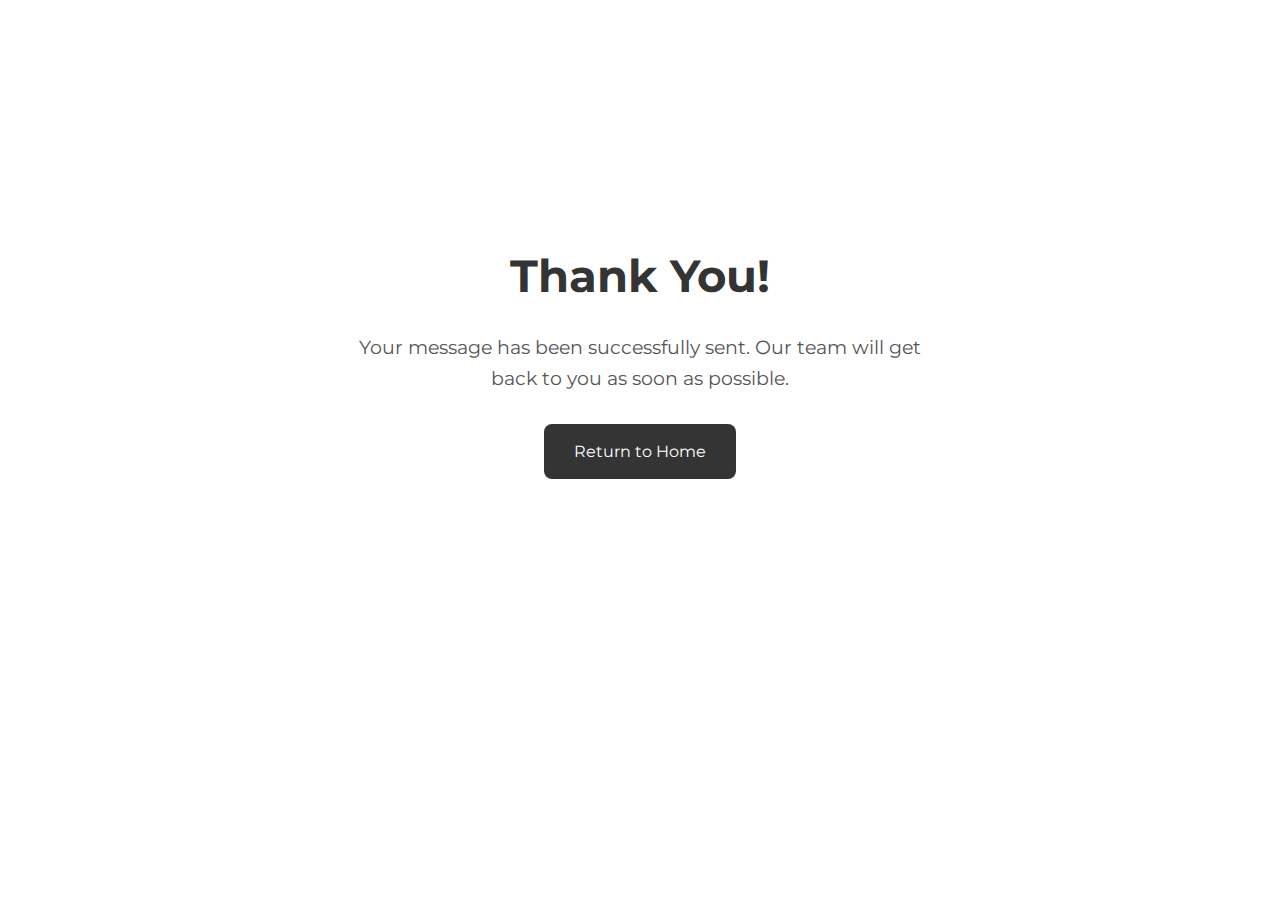
<file: pages/thank-you.html>
<!DOCTYPE html>
<html lang="en">
<head>
  <meta charset="UTF-8" />
  <meta name="viewport" content="width=device-width, initial-scale=1.0"/>
  <title>Thank You - BWS USA</title>
  <link rel="stylesheet" href="/css/style.css" />
  <link rel="preconnect" href="https://fonts.googleapis.com"/>
  <link rel="preconnect" href="https://fonts.gstatic.com" crossorigin/>
  <link href="https://fonts.googleapis.com/css2?family=Montserrat:wght@400;600&display=swap" rel="stylesheet"/>
  <style>
    body {
        margin-top: 0;
    }

    .thank-you-container {
      min-height: 80vh;
      display: flex;
      flex-direction: column;
      justify-content: center;
      align-items: center;
      text-align: center;
      padding: 50px 20px;
      font-family: 'Montserrat', sans-serif;
    }

    .thank-you-container h1 {
      font-size: 2.8rem;
      color: #343434;
      margin-bottom: 20px;
    }

    .thank-you-container p {
      font-size: 1.2rem;
      color: #555;
      max-width: 600px;
      margin-bottom: 30px;
    }

    .thank-you-container a {
      text-decoration: none;
      background-color: #343434;
      color: #fff;
      padding: 15px 30px;
      font-size: 1rem;
      border-radius: 8px;
      transition: background-color 0.3s ease;
    }

    .thank-you-container a:hover {
      background-color: #898989;
    }
  </style>
</head>
<body>

  <div class="thank-you-container">
    <h1>Thank You!</h1>
    <p>Your message has been successfully sent. Our team will get back to you as soon as possible.</p>
    <a href="/index.html">Return to Home</a>
  </div>

</body>
</html>
</file>
<file: css/style.css>
/* General Styles */
* {
    margin: 0;
    padding: 0;
    box-sizing: border-box;
}

/* Enable smooth scrolling */
html {
    scroll-behavior: smooth;
}

body {
    font-family: "Montserrat", system-ui;
    line-height: 1.6;
    display: flex;
    flex-direction: column;
    min-height: 100vh;
    background-color: #fff;
    margin-top: 3lh;
}

img {
    max-width: 100%;
    height: auto;
}


/* General Navigation Styles */
/* Make Navigation Sticky */
/* Default Header Styles */
header {
    position: fixed;
    top: 0;
    left: 0;
    width: 100%;
    background-color: #8d8d8d;
    z-index: 1000;
    transition: all 0.3s ease-in-out; /* Smooth animation */
    box-shadow: 0 4px 10px rgba(0, 0, 0, 0.1);
}

/* When the user scrolls, shrink the navbar */
header.shrink {
    padding: 10px 10%;
    background-color: #8d8d8d;
    box-shadow: 0 4px 15px rgba(0, 0, 0, 0.2); /* Slightly stronger shadow */
}


.header-container {
    height: 90px;
    display: flex;
    justify-content: space-between;
    align-items: center;
    padding: 5px 10%;
    background-color: #8d8d8d;
}

.logo img {
    height: 50px;
    max-height: 100%;
}

.nav-links {
    display: flex;
    list-style: none;
    gap: 20px;
    margin: 0;
}

.nav-links li a {
    text-decoration: none;
    color: #fff;
    font-weight: 400;
    font-size: 100%;
    padding: 15px;
    display: block;
    transition: background-color 0.3s, color 0.3s; /* Smooth transition */
}

/* Hover effect */
.nav-links li a:hover {
    color: #ffca28;
}

/* Burger Menu */
.burger-menu {
    display: none;
    flex-direction: column;
    cursor: pointer;
}

.burger-menu span {
    width: 25px;
    height: 3px;
    background-color: white;
    margin: 4px 0;
    transition: 0.4s;
}

/* Hide Navigation Links for Mobile */
@media (max-width: 768px) {
    .nav-links {
        display: none;
        flex-direction: column;
        position: absolute;
        top: 80px;
        right: 0;
        background-color: #8d8d8d;
        width: 100%;
        text-align: center;
        z-index: 100;
    }

    .nav-links.active {
        display: flex;
    }

    .burger-menu {
        display: flex;
    }

    .logo img {
        height: 40px;
    }
}



/* Hero Section with Parallax Effect */
.hero {
    position: relative;
    text-align: center;
    padding: 150px 50px;
    padding-left: 10%;
    background: url('../images/hero1.jpeg') no-repeat center center;
    color: #343434;
    display: flex;
    justify-content: left;
    align-items: center;
    height: 88vh;
    background-attachment: fixed;
    background-size: cover;
}

.hero-content {
    background-color: rgba(255, 255, 255, 0.05);
    box-shadow: 0 0 5px rgba(0, 0, 0, 0.15);
    backdrop-filter: blur(10px);
    padding: 50px;
    border-radius: 20px;
}

.hero h1 {
    font-size: 3rem;
    margin-bottom: 20px;
}

.hero p {
    font-size: 1.5rem;
    margin-bottom: 30px;
}

.cta-button {
    text-decoration: none;
    color: #010e5a;
    background-color: #fff;
    padding: 15px 30px;
    font-size: 1rem;
    border-radius: 5px;
    transition: background-color 0.3s;
    border-style: groove;
    border-width: 2px;
}

.cta-button:hover {
    background-color: #343434;
    color: #fff;
    border: none;
}

@media (max-width: 768px) {
    .hero {
        padding: 100px 20px;
        height: auto;
        background-size: cover;
        /* background-size: 100% 100%;   */
        background-position: center center; 
        background-attachment: scroll;
    }

    .hero-content {
        padding: 0px; /* Smaller padding for mobile */
        border-radius: 15px;
    }

    .hero h1 {
        font-size: 2rem; /* Reduce heading size */
    }

    .hero p {
        font-size: 1.2rem; /* Reduce paragraph size */
    }

    .cta-button {
        font-size: 0.9rem; /* Adjust button size */
        padding: 12px 25px;
    }
}

@media (max-width: 480px) {
    .hero {
        margin-top: 50px;
        padding: 80px 20px;
        height: auto;
        background-size: cover;
        background-attachment: scroll;
    }
    
    .hero-content {
        padding: 20px; /* Even smaller padding for smaller devices */
        border-radius: 10px;
    }

    .hero h1 {
        font-size: 1.8rem; /* Further reduce heading size */
    }

    .hero p {
        font-size: 1rem; /* Further reduce paragraph size */
    }

    .cta-button {
        font-size: 0.8rem;
        padding: 10px 20px;
    }
}



/* Company Overview Section */
.company-overview {
    padding: 20px;
    max-width: 1200px;
    margin: 20px auto;
}

.company-overview h2 {
    text-align: center;
    margin-bottom: 50px;
    font-size: 2.5rem;
    color: #343434;
}


/* Overview Content */
.overview-content {
    display: flex;
    align-items: center;
    gap: 50px;
    flex-wrap: wrap;
}

.overview-image {
    flex: 1 1 45%;
    text-align: center;
}

.overview-image img {
    max-width: 100%;
    height: auto;
    border-radius: 10px;
}

.overview-text {
    flex: 1 1 45%;
    padding: 20px;
}

.overview-text p {
    font-size: 1.2rem;
    margin-bottom: 10px;
    color: #555;
}

@media (max-width: 768px) {
    .overview-content {
        flex-direction: column;
    }

    .overview-image, .overview-text {
        flex: 1 1 100%;
    }

    .overview-image {
        margin-bottom: 20px;
    }
}


/* Features Section */
.features {
    padding: 50px 20px;
    max-width: 1200px;
    margin: 0 auto;
    text-align: center;
}

.features-container {
    background: url('../images/World\ Map.svg') no-repeat center center;
    background-size: contain;
    position: relative;
}

.features-container::before {
    content: "";
    position: absolute;
    top: 0;
    left: 0;
    width: 100%;
    height: 100%;
    background-color: rgba(255, 255, 255, 0.7); /* White overlay with 70% opacity */
    z-index: 0;
}

.features h2, .features p, .features-list {
    position: relative;
    z-index: 1; /* Ensures text appears above the overlay */
}

.features-text {
    background: rgba(255, 255, 255, 0.2); /* Semi-transparent white */
    backdrop-filter: blur(10px); /* Blurry glass effect */
    -webkit-backdrop-filter: blur(10px); /* Safari support */
    border-radius: 10px; /* Smooth edges */
    padding: 20px; /* Add some spacing inside */
    box-shadow: 0 4px 10px rgba(0, 0, 0, 0.1); /* Soft shadow for depth */
    border: 1px solid rgba(255, 255, 255, 0.3); /* Subtle border */
}

.features h2 {
    font-size: 2.5rem;
    margin-bottom: 20px;
    color: #343434;
    font-weight: bold;
}

.features p {
    font-size: 1.2rem;
    color: #555;
    margin-bottom: 30px;
}

/* Features List */
.features-list {
    list-style: none;
    padding: 0;
    text-align: left;
    max-width: 800px;
    margin: 0 auto;
}

.features-list li {
    font-size: 1.2rem;
    color: #333;
    background: #f9f9f9;
    padding: 15px 20px;
    margin-bottom: 15px;
    border-radius: 10px;
    display: flex;
    align-items: center;
    box-shadow: 0 4px 8px rgba(0, 0, 0, 0.1);
    transition: transform 0.3s, box-shadow 0.3s;
}

.features-list li strong {
    color: #343434;
    margin-left: 10px;
}

.features-list li:hover {
    transform: translateX(5px);
    box-shadow: 0 8px 16px rgba(0, 0, 0, 0.2);
}

/* Icons Styling */
.features-list li::before {
    content: "✔";
    font-size: 1.5rem;
    color: #343434;
    margin-right: 10px;
}

/* Responsive Design */
@media (max-width: 768px) {
    .features h2 {
        font-size: 2rem;
    }

    .features p {
        font-size: 1.1rem;
    }

    .features-list li {
        font-size: 1rem;
        padding: 12px 15px;
    }

    .features-list li::before {
        font-size: 1.2rem;
    }
}



/* Featured Services Section */
.featured-services {
    padding: 0 20px 20px 20px;
    max-width: 1200px;
    margin: 20px auto;
    text-align: center;
}

.featured-services h2 {
    font-size: 2.5rem;
    margin-bottom: 30px;
    color: #343434;
}

.home-services-intro {
    max-width: 1200px;
    margin: 0 auto;
    margin-bottom: 50px;
    font-size: 1rem;
    color: #555;
}

.services-cards {
    display: flex;
    flex-wrap: wrap;
    justify-content: space-around;
    gap: 25px;
}

.service-card {
    background: #f9f9f9;
    border: 1px solid #ddd;
    border-radius: 10px;
    width: calc(25% - 15px);
    box-shadow: 0 4px 8px rgba(0, 0, 0, 0.1);
    overflow: hidden;
    transition: transform 0.3s, box-shadow 0.3s;
    text-align: center;
}

.service-card a {
    text-decoration: none;
    color: inherit;
    display: block;
}

.service-card img {
    width: 100%;
    height: 250px;
    object-fit: cover;
}

.service-card h3 {
    font-size: 1.3rem;
    padding: 15px 10px;
    color: #343434;
    margin: 0;
    height: 110px;
    border-radius: 10px;
    display: flex;
    align-items: center;
    justify-content: center;
    text-align: center;
    background: #f9f9f9;
    transition: background 1.5s;
}

.service-card:hover {
    transform: translateY(-5px);
    box-shadow: 0 8px 16px rgba(0, 0, 0, 0.2);
}

@media (max-width: 768px) {
    .service-card {
        width: calc(50% - 20px);
    }
}

@media (max-width: 480px) {
    .service-card {
        width: 100%;
    }
}


/* Service Details Section */
.service-details {
    padding: 40px 20px;
    max-width: 1200px;
    margin: 20px auto;
    text-align: left;
}

.service-details-header {
    text-align: center;
    margin-bottom: 30px;
}

.service-details-header h1 {
    font-size: 2.5rem;
    margin-bottom: 20px;
    color: #343434;
}

.service-details-header p {
    font-size: 1.2rem;
    color: #555;
}

.service-details-content {
    display: flex;
    flex-wrap: wrap;
    gap: 20px;
}

.service-image {
    flex: 1 1 40%;
    padding-top: 40px;
}

.service-image img {
    width: 100%;
    height: auto;
    border-radius: 10px;
    box-shadow: 0 4px 8px rgba(0, 0, 0, 0.1);
}

.service-description {
    flex: 1 1 55%;
    padding: 20px;
}

.service-description h2 {
    font-size: 2rem;
    margin-bottom: 15px;
    color: #343434;
}

.service-description p {
    margin-bottom: 30px;
    font-size: 1.1rem;
    line-height: 1.6;
    color: #555;
}

.service-description h3 {
    font-size: 1.5rem;
    margin-bottom: 10px;
    color: #343434;
}

.service-description ul {
    list-style: disc;
    margin-left: 20px;
    margin-bottom: 50px;
    font-size: 1.1rem;
}

.service-description li {
    margin-bottom: 10px;
}

@media (max-width: 768px) {
    .service-details-content {
        flex-direction: column;
    }

    .service-image, .service-description {
        flex: 1 1 100%;
    }
}


/***************************** CONTACT US ***************************/


/* Home page styling */
.contact-redirect-highlight {
    background: linear-gradient(to right, #f9f9f9, #e0e0e0);
    padding: 60px 30px;
    margin: 40px 40px;
    border-radius: 15px;
    text-align: center;
    box-shadow: 0 6px 15px rgba(0, 0, 0, 0.1);
    animation: fadeInUp 0.6s ease-in-out;
    transition: transform 0.3s ease;
}

.contact-redirect-highlight:hover {
    transform: scale(1.02);
}

.contact-redirect-highlight h2 {
    font-size: 2.5rem;
    margin-bottom: 20px;
    color: #343434;
}

.contact-redirect-highlight p {
    font-size: 1.2rem;
    color: #555;
    margin-bottom: 30px;
    line-height: 1.6;
}

.contact-link-button {
    padding: 15px 30px;
    font-size: 1rem;
    background-color: white;
    color: #343434;
    border-radius: 8px;
    font-weight: bold;
    text-decoration: none;
    transition: background-color 0.3s ease, transform 0.2s ease;
}

.contact-link-button:hover {
    background-color: #343434;
    color: #fff;
    transform: translateY(-2px);
}

@keyframes fadeInUp {
    from {
        opacity: 0;
        transform: translateY(20px);
    }
    to {
        opacity: 1;
        transform: translateY(0);
    }
}

@media (max-width: 768px) {
    .contact-redirect-highlight h2 {
        font-size: 2rem;
    }

    .contact-redirect-highlight p {
        font-size: 1rem;
    }

    .contact-link-button {
        font-size: 0.95rem;
        padding: 12px 25px;
    }
}



/* General Section Styling */
.contact-us-body {
    display: flex;
    justify-content: center;
    flex-direction: column;
    align-items: center;
    gap: 1.5lh;
}

.contact-intro, .contact-form-info, .additional-contact-info {
    padding: 40px 20px;
    max-width: 1200px;
    text-align: center;
    display: flex;
    flex-direction: column;
}

.contact-intro {
    padding-bottom: 0;
}

.contact-intro h2 {
    font-size: 2.5rem;
    margin-bottom: 40px;
    font-weight: bold;
    color: #343434;
}

.contact-intro p {
    font-size: 1.2rem;
    margin-bottom: 30px;
    color: #555;
    line-height: 1.6;
}

/* Contact Form and Information Section */
.contact-form-info {
    width: 70%;
    display: flex;
    flex-direction: row;
    justify-content: space-around;
    gap: 3rem;
    padding: 40px;
    border-radius: 10px;
    box-shadow: 0 4px 8px rgba(0, 0, 0, 0.1);
    background: #f9f9f9;
    margin-bottom: 40px;
}

/* Contact Form Container Styling */
.contact-form-container, .contact-info-container {
    flex: 1 1 45%;
    padding: 30px;
    text-align: center;
}

.contact-form-container h3, .contact-info-container h3 {
    text-align: center;
    margin-bottom: 20px;
    font-size: 2rem;
    font-weight: bold;
    color: #343434;
}

/* Form Group Styling */
.form-group {
    margin-bottom: 20px;
}

label {
    display: block;
    margin-bottom: 5px;
    font-weight: bold;
    color: #333;
}

input, textarea {
    width: 100%;
    padding: 12px;
    border: 1px solid #ddd;
    border-radius: 5px;
    box-sizing: border-box;
    margin-top: 5px;
    font-size: 1rem;
}

/* Submit Button Styling */
button.cta-button {
    display: block;
    width: 100%;
    padding: 15px;
    margin-top: 20px;
    background-color: #343434;
    color: #fff;
    border: none;
    border-radius: 5px;
    cursor: pointer;
    font-size: 1.1rem;
    font-weight: bold;
    transition: background-color 0.3s;
}

button.cta-button:hover {
    background-color: #8d8d8d;
}

/* Contact Information Container Styling */
.contact-info-container .contact-details p {
    font-size: 1.1rem;
    margin-bottom: 15px;
    color: #333;
}

.contact-info-container .contact-details a {
    color: #343434;
    text-decoration: none;
}

.contact-info-container .contact-details a:hover {
    text-decoration: underline;
}

/* Google Map Container */
.map-container {
    margin-top: 20px;
    text-align: center;
}

.map-container h4 {
    margin-bottom: 15px;
    font-size: 1.5rem;
    font-weight: bold;
    color: #343434;
}

.map-container iframe {
    width: 100%;
    height: 300px;
    border-radius: 10px;
    box-shadow: 0 4px 8px rgba(0, 0, 0, 0.1);
    border: none;
}

/* Wrap checkbox and text together properly */
.consent-label-wrapper {
    display: flex;
    align-items: flex-start;
    gap: 10px;
    text-align: justify;
    font-size: 0.7rem;
    color: #555;
    line-height: 1.4;
    cursor: pointer;
}

.help-text {
    color: #555;
    font-size: 0.7rem;
    text-align: start;
    margin-bottom: 15px;
}
  
/* Optional: control checkbox size */
.consent-label-wrapper input[type="checkbox"] {
    margin-top: 4px;
    transform: scale(1.2);
  }
  
/* Link styling */
.consent-label-wrapper a {
    color: #343434;
    text-decoration: underline;
}

.help-text a {
    color: #343434;
    text-decoration: underline;
}
  
.consent-label-wrapper a:hover {
    color: #ffca28;
}

.help-text a:hover {
    color: #ffca28;
}

.consent-label-wrapper span {
  display: inline-block;
  line-height: 1.6;
  max-width: 100%;
}
  

/* Responsive Adjustments */
@media (max-width: 968px) {
    .contact-form-info {
        flex-direction: column;
        padding: 20px;
        width: 80%;
    }

    .contact-form-container, .contact-info-container {
        width: 100%;
        margin-bottom: 20px;
    }

    .map-container iframe {
        height: 300px;
    }
}

@media (max-width: 600px) {
  .consent-label-wrapper {
    flex-direction: column;
    align-items: flex-start;
  }

  .consent-label-wrapper input[type="checkbox"] {
    margin: 0 0 10px 0;
  }

  .consent-label-wrapper span {
    font-size: 0.8rem;
    line-height: 1.5;
  }
}


@media (max-width: 480px) {
    .contact-intro h2 {
        font-size: 2rem;
    }

    .contact-form-container h3, .contact-info-container h3, .map-container h4 {
        font-size: 1.5rem;
    }

    input, textarea {
        font-size: 0.9rem;
    }

    button.cta-button {
        font-size: 1rem;
        padding: 12px;
    }
}


/***************************** FOOTER ***************************/

/* General Footer Styling */
.footer {
    background-color: #8d8d8d;
    color: #fff;
    padding: 40px 20px 20px;
    text-align: center;
    position: relative;
    bottom: 0;
    width: 100%;
    box-sizing: border-box;
}

.footer-container {
    max-width: 1200px;
    margin: 0 auto;
    display: flex;
    justify-content: space-between;
    flex-wrap: wrap;
    gap: 40px;
}

/* Footer Links Section */
.footer-links h4, .footer-contact h4, .footer-social h4 {
    font-size: 1.5rem;
    margin-bottom: 20px;
    color: #fff; /* Accent color for headings */
    font-weight: bold;
}

.footer-links .links-columns {
    display: flex;
    gap: 3rem;
    flex-wrap: wrap;
    justify-content: center;
}  

.footer-links ul {
    list-style: none;
    padding: 0;
    margin: 0;
}

.footer-links ul li {
    margin-bottom: 10px;
}

.footer-links ul li a {
    color: #fff;
    text-decoration: none;
    font-size: 1.1rem;
    transition: color 0.3s;
}

.footer-links ul li a:hover {
    color: #ffca28;
}

/* Footer Contact Information */
.footer-contact p {
    margin: 10px 0;
    font-size: 1.1rem;
}

.footer-contact a {
    color: #fff;
    text-decoration: none;
    transition: color 0.3s;
}

.footer-contact a:hover {
    text-decoration: underline;
    color: #ffca28;
}

/* Social Media Links */
.footer-social .social-icons {
    display: flex;
    justify-content: center;
    gap: 20px;
    margin-top: 10px;
}

.footer-social .social-icons a img {
    width: 30px;
    height: 30px;
    transition: transform 0.3s;
    color: #555;
}

.footer-social .social-icons a:hover img {
    transform: scale(1.2);
}

/* Footer Bottom */
.footer-bottom {
    margin-top: 30px;
    border-top: 1px solid #fff;
    padding-top: 20px;
}

.footer-bottom p {
    margin: 0;
    font-size: 1rem;
}

.footer-bottom a {
    text-decoration: none;
    color: #fff;
}

/* Responsive Adjustments */
@media (max-width: 768px) {
    .footer-container {
        flex-direction: column;
        text-align: center;
    }
}

/* Modal Background */
.modal {
    display: none;
    position: fixed;
    z-index: 1000;
    left: 0;
    top: 0;
    width: 100%;
    height: 100%;
    background-color: rgba(0, 0, 0, 0.5);
    justify-content: center;
    align-items: center;
    padding: 20px; /* Add padding so modal doesn't touch screen edges */
}

/* Modal Content */
.modal-content {
    background: white;
    padding: 50px;
    border-radius: 10px;
    width: 50%;
    max-width: 800px;
    max-height: 80vh; /* Prevents it from taking the whole screen */
    overflow-y: auto; /* Enables scrolling inside the modal */
    text-align: left;
    box-shadow: 0 5px 15px rgba(0, 0, 0, 0.2);
    position: relative;
    animation: fadeIn 0.3s ease-in-out;
}

/* Close Button */
.close {
    position: absolute;
    top: 10px;
    right: 20px;
    font-size: 24px;
    cursor: pointer;
    color: #333;
}

/* Fade-in Animation */
@keyframes fadeIn {
    from { opacity: 0; transform: translateY(-10px); }
    to { opacity: 1; transform: translateY(0); }
}

/* Responsive Design */
@media (max-width: 768px) {
    .modal-content {
        width: 80%;
        max-height: 70vh; /* Adjusts height for smaller screens */
    }
}

/* Custom Scrollbar for WebKit Browsers (Chrome, Edge, Safari) */
.modal-content::-webkit-scrollbar {
    width: 8px; /* Adjust scrollbar width */
}

.modal-content::-webkit-scrollbar-track {
    background: #f1f1f1; /* Light grey background */
    border-radius: 10px; /* Round edges */
}

.modal-content::-webkit-scrollbar-thumb {
    background: #8d8d8d; /* Odikey theme color */
    border-radius: 10px; /* Rounded scrollbar */
}

.modal-content::-webkit-scrollbar-thumb:hover {
    background: #ffca28; /* Change color on hover */
}

/* For Firefox (Limited Support) */
.modal-content {
    scrollbar-width: thin;
    scrollbar-color: #8d8d8d #f1f1f1; /* Thumb and track colors */
}


/* Cookie Consent Banner Styles */
.consent-container {
    position: fixed;
    top: 0;
    left: 0;
    z-index: 9999;
    width: 100%;
    height: 100%;
    background-color: rgba(0, 0, 0, 0.45);
    display: flex;
    align-items: center;
    justify-content: center;
}
  
.consent-box {
    background-color: #e4e5fa;
    color: #1c1c3a;
    padding: 30px;
    border-radius: 12px;
    max-width: 500px;
    text-align: left;
    font-family: sans-serif;
    box-shadow: 0 4px 20px rgba(0, 0, 0, 0.2);
}
  
.consent-box h2 {
    margin-top: 0;
    font-size: 22px;
    text-align: center;
}
  
.consent-box p, .consent-box ul {
    font-size: 15px;
    margin-bottom: 10px;
}
  
.consent-box ul {
    padding-left: 20px;
}
  
#cookieConsent input[type="checkbox"] {
    width: auto;
    padding: 0;
    margin-right: 10px;
    transform: scale(1.2); /* Optional: makes checkbox slightly larger */
    vertical-align: middle;
}

.consent-switches label {
    display: flex;
    align-items: center;
    margin: 10px 0;
    font-size: 14px;
}
  
.consent-switches input[type="checkbox"] {
    margin-right: 10px;
    margin-bottom: 5px;
}
  
.consent-buttons {
    display: flex;
    justify-content: space-between;
    margin-top: 20px;
}
  
.consent-buttons button {
    padding: 8px 18px;
    border: none;
    border-radius: 6px;
    font-weight: bold;
    font-size: 14px;
    cursor: pointer;

    color: #010e5a;
    background-color: #fff;
    font-size: 1rem;
    border-radius: 5px;
    transition: background-color 0.3s;
    border-style: groove;
    border-width: 2px;
}

.consent-buttons button:hover {
    background-color: #343434;
    color: #fff;
    border: none;
}
</file>
